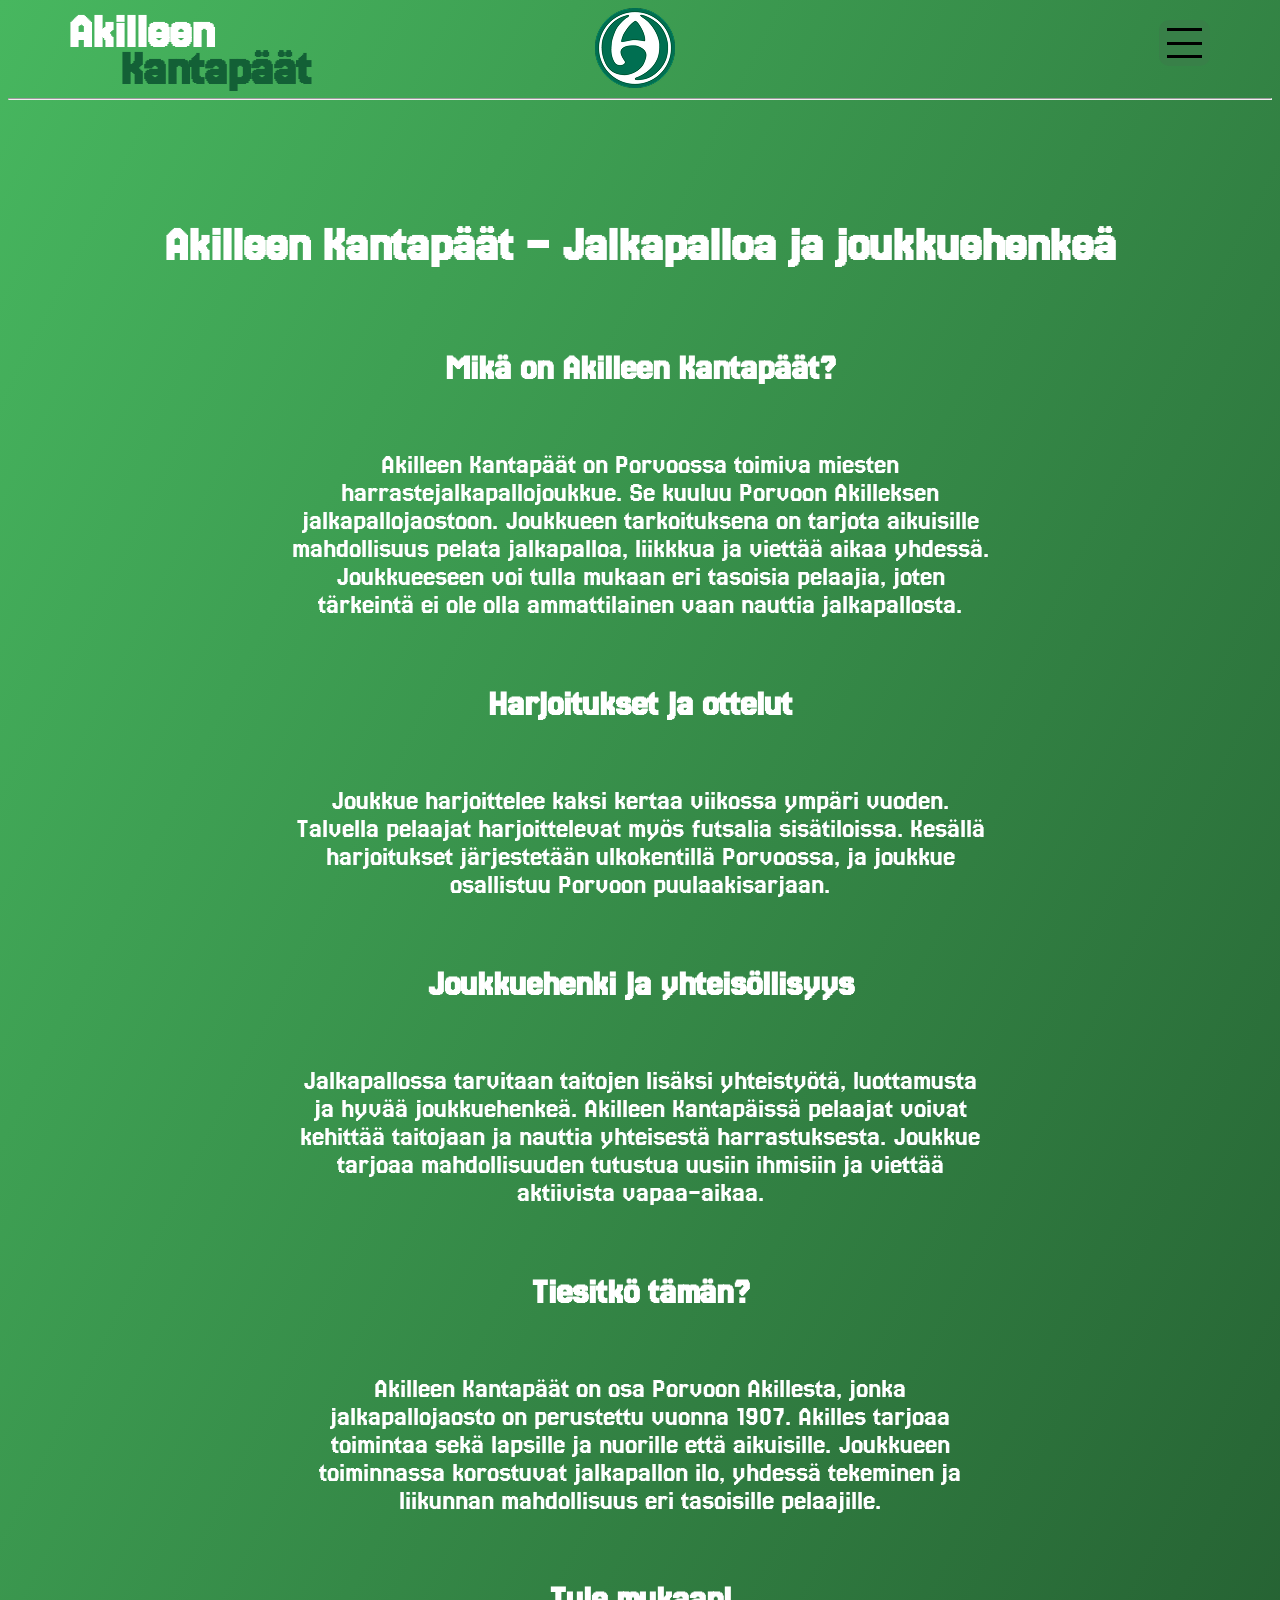
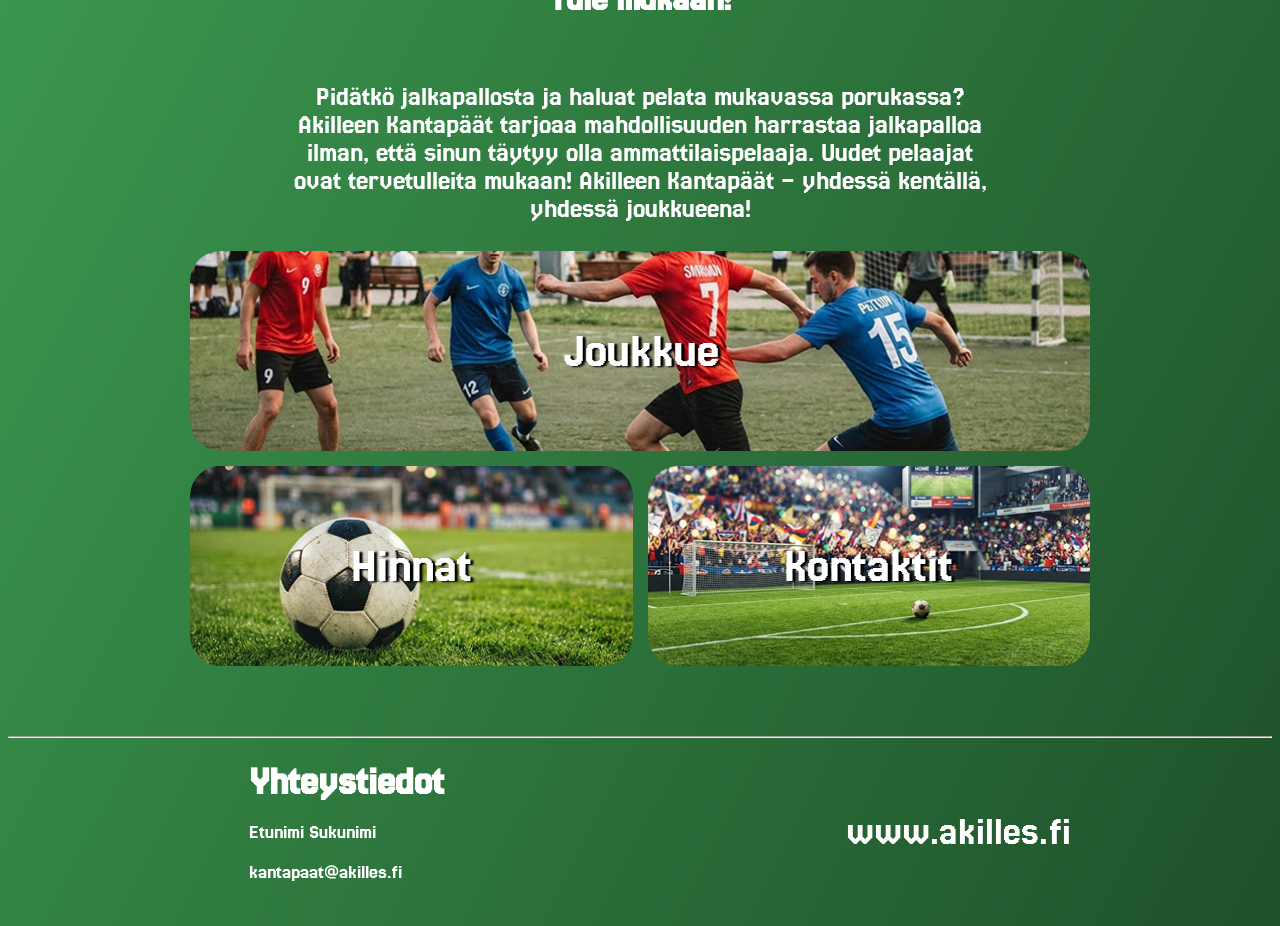
<file: index.html>
<!DOCTYPE html>
<html lang="fi">
<head>
    <meta charset="UTF-8">
    <meta name="viewport" content="width=device-width, initial-scale=1.0">
    <title>Akilleen Kantapäät</title>
    <link rel="stylesheet" href="css/style.css">
    <link rel="stylesheet" href="css/media.css">
    <link rel="preconnect" href="https://fonts.googleapis.com">
    <link rel="preconnect" href="https://fonts.gstatic.com" crossorigin>
    <link href="https://fonts.googleapis.com/css2?family=Fruktur:ital@0;1&family=Jersey+15&family=Jersey+25&display=swap" rel="stylesheet">
</head>
<body>
    <header>
        <div class="logo">
            <img src="images/image 1.png" alt="Akilles Logo" class="logo_img">
        </div>
        <div class="text">
            <h1 class="header__text1">Akilleen</h1>
            <h1 class="header__text2">Kantapäät</h1>
        </div>
        <div class="burger">
            <span></span>
            <span></span>
            <span></span>
        </div>
        
    </header>
    <hr class="hr hr_header">
    <main>
        <h2>Akilleen Kantapäät – Jalkapalloa ja joukkuehenkeä</h2>
        <section class="info">
            <h3>Mikä on Akilleen Kantapäät?</h3>
            <p>Akilleen Kantapäät on Porvoossa toimiva miesten harrastejalkapallojoukkue. Se kuuluu Porvoon Akilleksen jalkapallojaostoon. Joukkueen tarkoituksena on tarjota aikuisille mahdollisuus pelata jalkapalloa, liikkkua ja viettää aikaa yhdessä. Joukkueeseen voi tulla mukaan eri tasoisia pelaajia, joten tärkeintä ei ole olla ammattilainen vaan nauttia jalkapallosta.</p>

            <h3>Harjoitukset ja ottelut</h3>
            <p>Joukkue harjoittelee kaksi kertaa viikossa ympäri vuoden. Talvella pelaajat harjoittelevat myös futsalia sisätiloissa. Kesällä harjoitukset järjestetään ulkokentillä Porvoossa, ja joukkue osallistuu Porvoon puulaakisarjaan.</p>

            <h3>Joukkuehenki ja yhteisöllisyys</h3>
            <p>Jalkapallossa tarvitaan taitojen lisäksi yhteistyötä, luottamusta ja hyvää joukkuehenkeä. Akilleen Kantapäissä pelaajat voivat kehittää taitojaan ja nauttia yhteisestä harrastuksesta. Joukkue tarjoaa mahdollisuuden tutustua uusiin ihmisiin ja viettää aktiivista vapaa-aikaa.</p>

            <h3>Tiesitkö tämän?</h3>
            <p>Akilleen Kantapäät on osa Porvoon Akillesta, jonka jalkapallojaosto on perustettu vuonna 1907. Akilles tarjoaa toimintaa sekä lapsille ja nuorille että aikuisille. Joukkueen toiminnassa korostuvat jalkapallon ilo, yhdessä tekeminen ja liikunnan mahdollisuus eri tasoisille pelaajille.</p>
            
            <h3>Tule mukaan!</h3>
            <p>Pidätkö jalkapallosta ja haluat pelata mukavassa porukassa? Akilleen Kantapäät tarjoaa mahdollisuuden harrastaa jalkapalloa ilman, että sinun täytyy olla ammattilaispelaaja. Uudet pelaajat ovat tervetulleita mukaan!
            Akilleen Kantapäät – yhdessä kentällä, yhdessä joukkueena!</p>
        </section>
        <section class="grid">
            <div class="card card-1">
                <a href="joukkue.html">Joukkue</a>
            </div>
            <div class="card card-2">
                <a href="hinnasto.html">Hinnat</a>
            </div>
            <div class="card card-3">
                <a href="kontakti.html">Kontaktit</a>
            </div>
        </section>
    </main>
    <hr class="hr hr_footer">
    <footer>
        <ul>
            <h4>Yhteystiedot</h4>
            <li>
                Etunimi Sukunimi
            </li>
            <li>
                kantapaat@akilles.fi
            </li>
        </ul>
        <a href="#">www.akilles.fi</a>
    </footer>

    <script>
        var burger = document.querySelector('.burger');

        burger.addEventListener('click', () => {
            burger.classList.toggle('active');
        })
    </script>
</body>
</html>
</file>
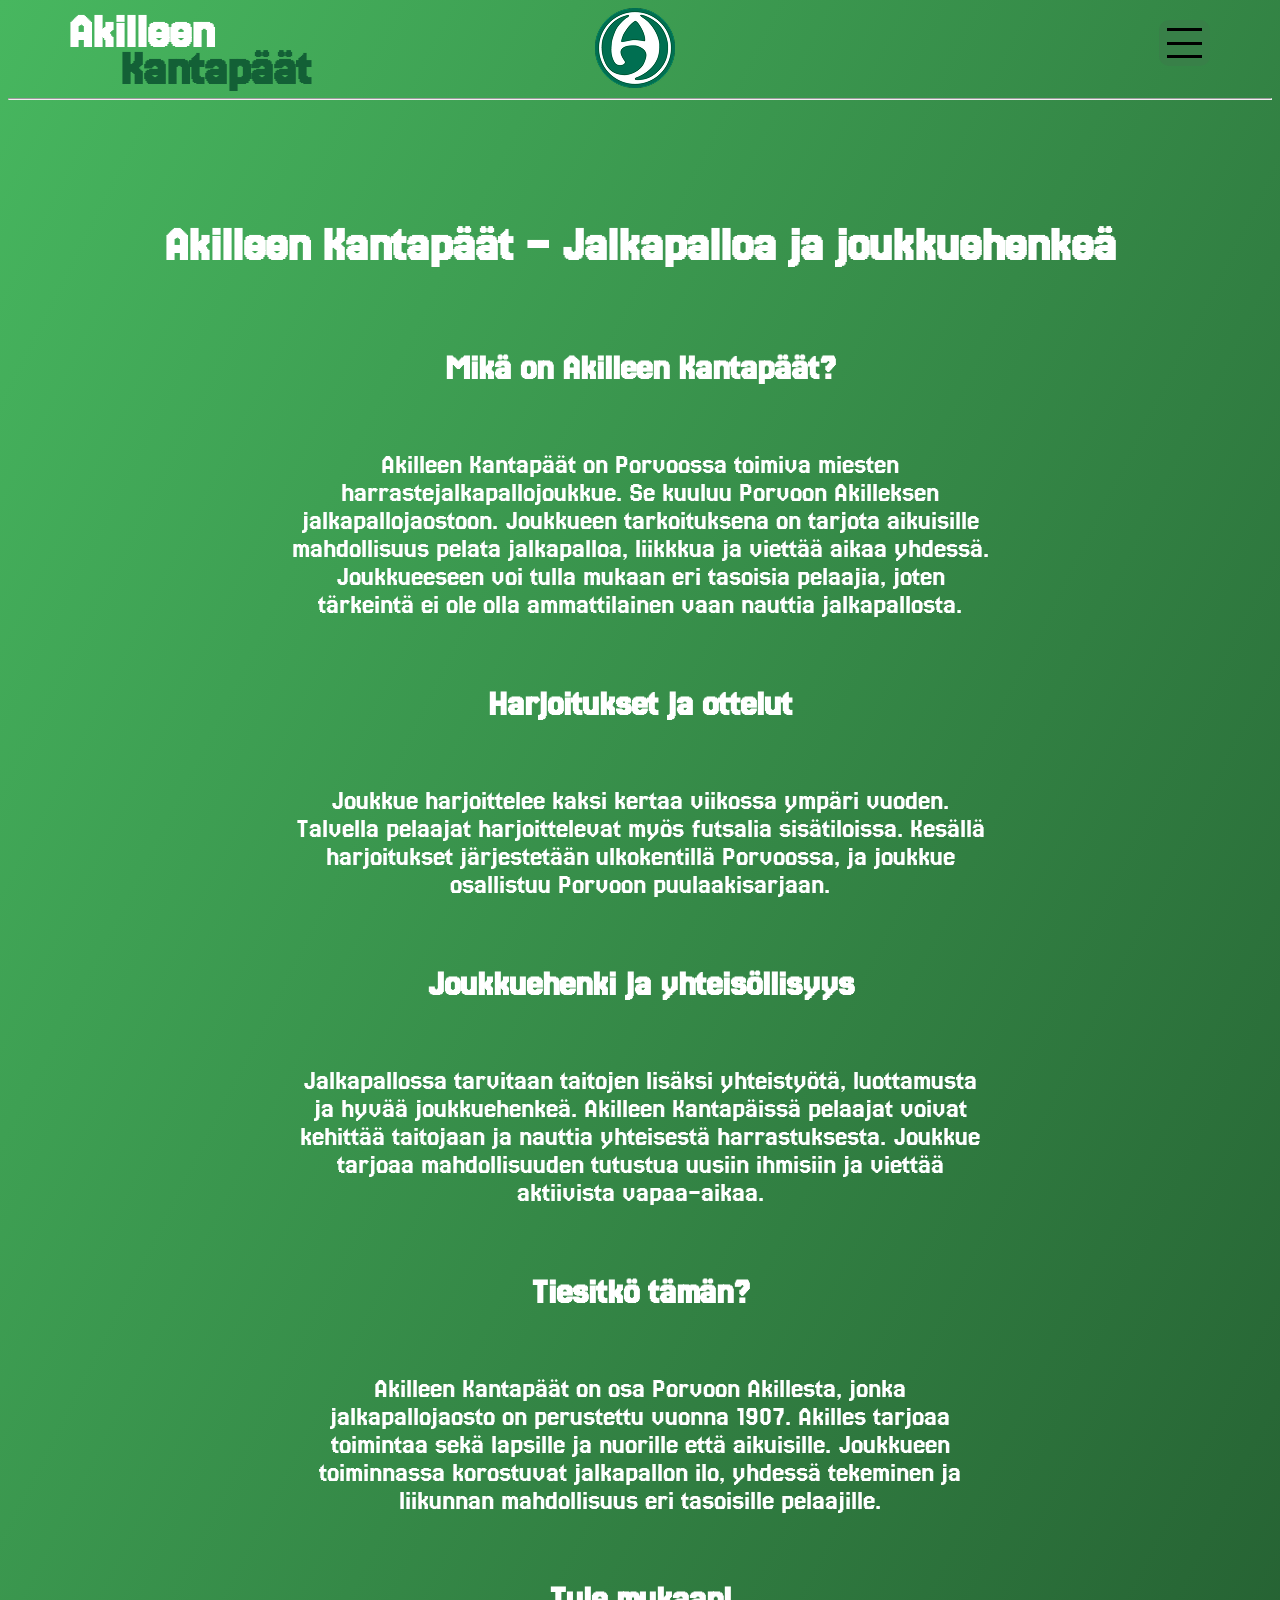
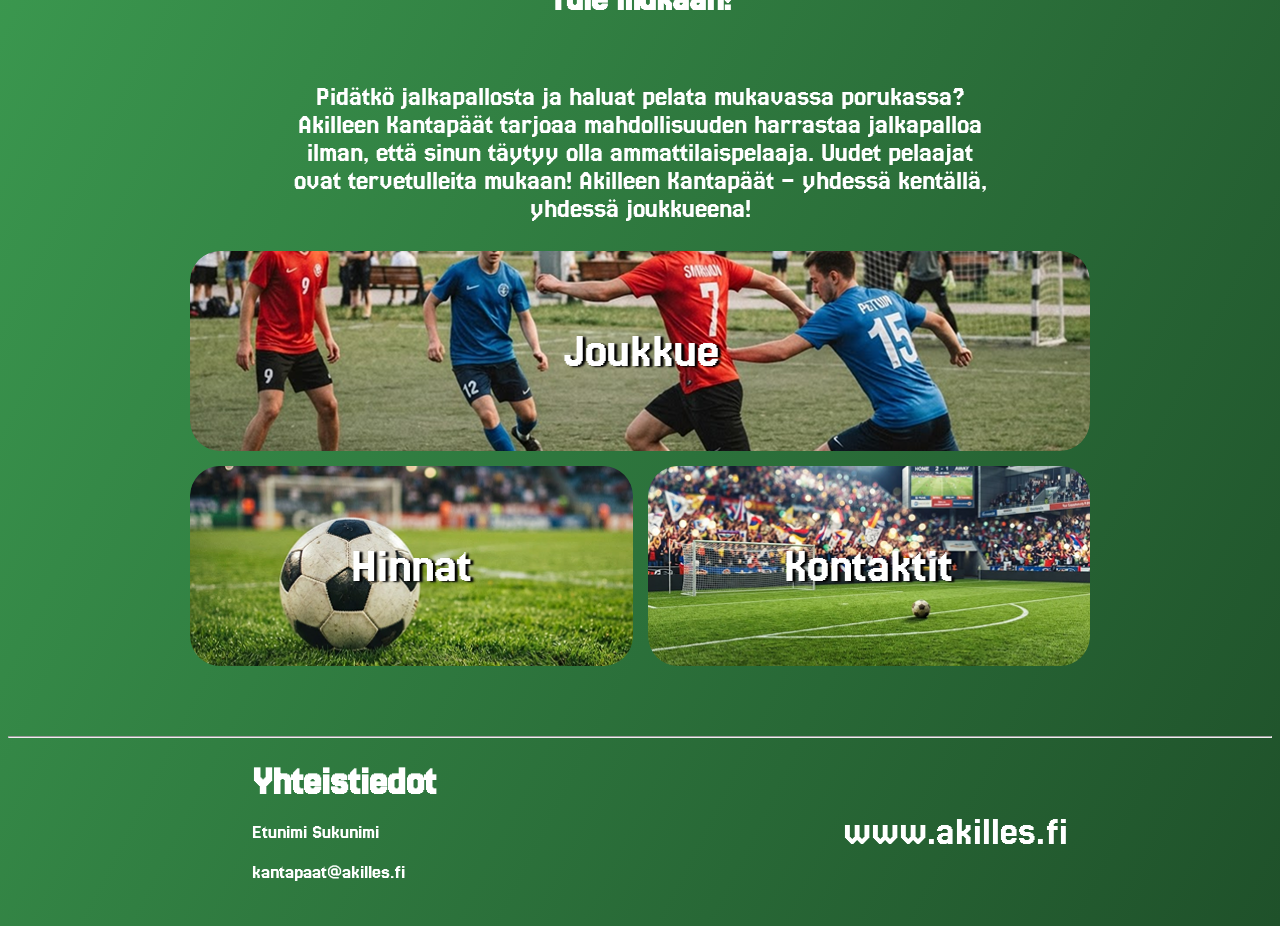
<file: html/index.html>
<!DOCTYPE html>
<html lang="en">
<head>
    <meta charset="UTF-8">
    <meta name="viewport" content="width=device-width, initial-scale=1.0">
    <title>Document</title>
    <link rel="stylesheet" href="/css/style.css">
    <link rel="stylesheet" href="/css/media.css">
    <link rel="preconnect" href="https://fonts.googleapis.com">
    <link rel="preconnect" href="https://fonts.gstatic.com" crossorigin>
    <link href="https://fonts.googleapis.com/css2?family=Fruktur:ital@0;1&family=Jersey+15&family=Jersey+25&display=swap" rel="stylesheet">
</head>
<body>
    <header>
        <div class="logo">
            <img src="/images/image 1.png" alt="Akilles Logo" class="logo_img">
        </div>
        <div class="text">
            <h1 class="header__text1">Akilleen</h1>
            <h1 class="header__text2">Kantapäät</h1>
        </div>
        <div class="burger">
            <span></span>
            <span></span>
            <span></span>
        </div>
        
    </header>
    <hr class="hr hr_header">
    <main>
        <h2>Akilleen Kantapäät – Jalkapalloa ja joukkuehenkeä</h1>
        <section class="info">
            <h3>Mikä on Akilleen Kantapäät?</h3>
            <p>Akilleen Kantapäät on Porvoossa toimiva miesten harrastejalkapallojoukkue. Se kuuluu Porvoon Akilleksen jalkapallojaostoon. Joukkueen tarkoituksena on tarjota aikuisille mahdollisuus pelata jalkapalloa, liikkkua ja viettää aikaa yhdessä. Joukkueeseen voi tulla mukaan eri tasoisia pelaajia, joten tärkeintä ei ole olla ammattilainen vaan nauttia jalkapallosta.</p>

            <h3>Harjoitukset ja ottelut</h3>
            <p>Joukkue harjoittelee kaksi kertaa viikossa ympäri vuoden. Talvella pelaajat harjoittelevat myös futsalia sisätiloissa. Kesällä harjoitukset järjestetään ulkokentillä Porvoossa, ja joukkue osallistuu Porvoon puulaakisarjaan.</p>

            <h3>Joukkuehenki ja yhteisöllisyys</h3>
            <p>Jalkapallossa tarvitaan taitojen lisäksi yhteistyötä, luottamusta ja hyvää joukkuehenkeä. Akilleen Kantapäissä pelaajat voivat kehittää taitojaan ja nauttia yhteisestä harrastuksesta. Joukkue tarjoaa mahdollisuuden tutustua uusiin ihmisiin ja viettää aktiivista vapaa-aikaa.</p>

            <h3>Tiesitkö tämän?</h3>
            <p>Akilleen Kantapäät on osa Porvoon Akillesta, jonka jalkapallojaosto on perustettu vuonna 1907. Akilles tarjoaa toimintaa sekä lapsille ja nuorille että aikuisille. Joukkueen toiminnassa korostuvat jalkapallon ilo, yhdessä tekeminen ja liikunnan mahdollisuus eri tasoisille pelaajille.</p>
            
            <h3>Tule mukaan!</h3>
            <p>Pidätkö jalkapallosta ja haluat pelata mukavassa porukassa? Akilleen Kantapäät tarjoaa mahdollisuuden harrastaa jalkapalloa ilman, että sinun täytyy olla ammattilaispelaaja. Uudet pelaajat ovat tervetulleita mukaan!
            Akilleen Kantapäät – yhdessä kentällä, yhdessä joukkueena!</p>
        </section>
        <section class="grid">
            <div class="card card-1">
                <a href="joukkue.html">Joukkue</a>
            </div>
            <div class="card card-2">
                <a href="hinnasto.html">Hinnat</a>
            </div>
            <div class="card card-3">
                <a href="kontakti.html">Kontaktit</a>
            </div>
        </section>
    </main>
    <hr class="hr hr_footer">
    <footer>
        <ul>
            <h4>Yhteistiedot</h2>
            <li>
                Etunimi Sukunimi
            </li>
            <li>
                kantapaat@akilles.fi
            </li>
        </ul>
        <a href="#">www.akilles.fi</a>
    </footer>

    <script>
        var burger = document.querySelector('.burger');

        burger.addEventListener('click', () => {
            burger.classList.toggle('active');
        })
    </script>
</body>
</html>
</file>
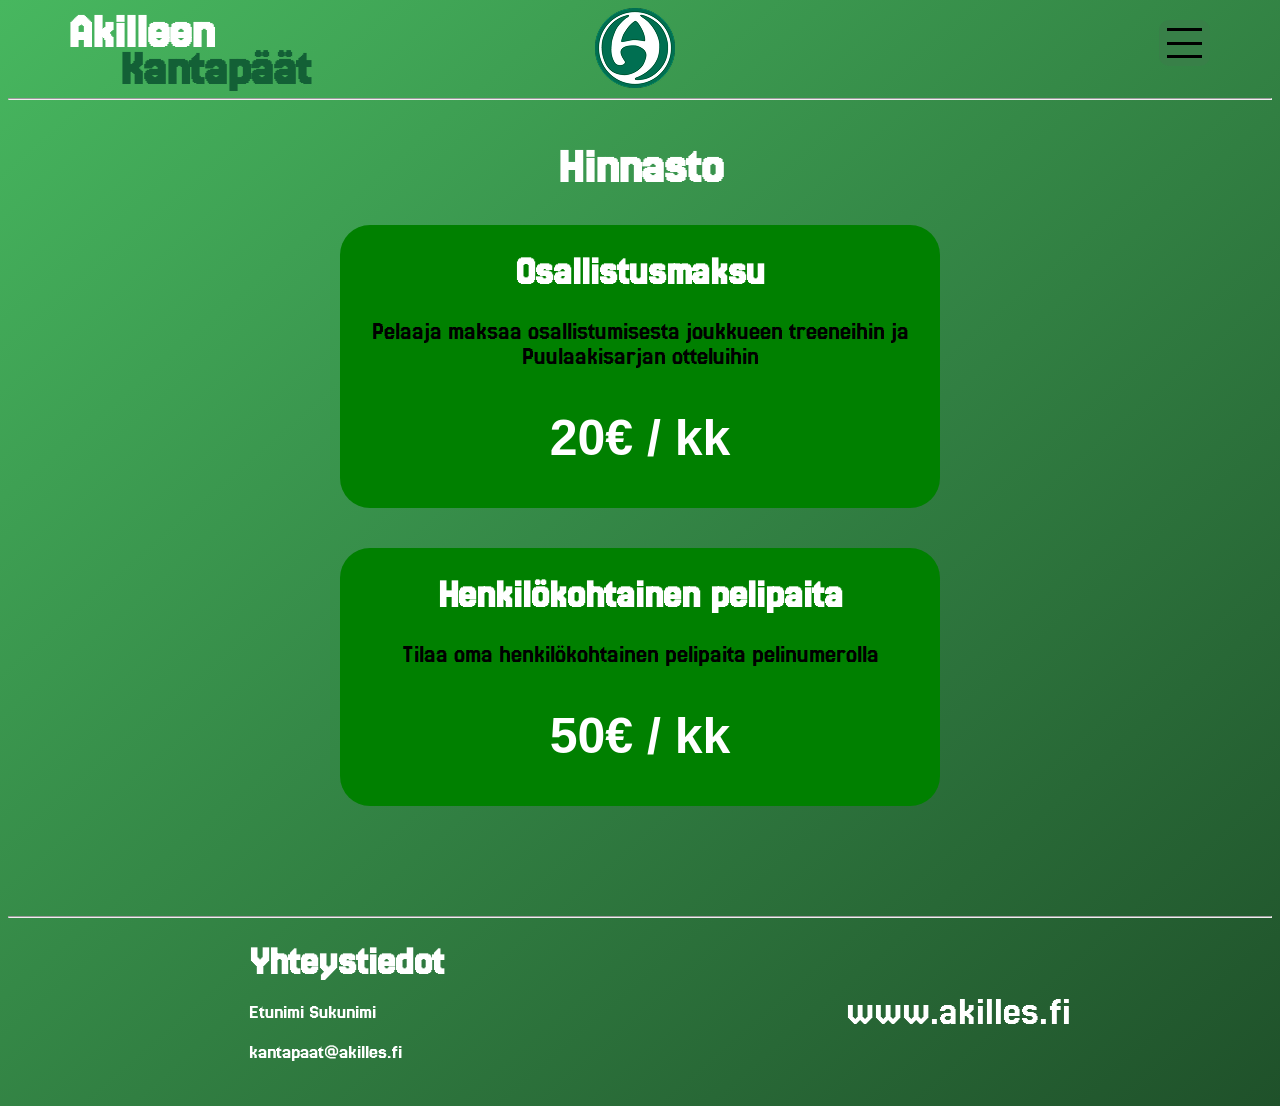
<file: hinnasto.html>
<!DOCTYPE html>
<html lang="fi">
<head>
    <meta charset="UTF-8">
    <meta name="viewport" content="width=device-width, initial-scale=1.0">
    <title>Hinnasto – Akilleen Kantapäät</title>
    <link rel="stylesheet" href="css/hinnasto.css">
    <link rel="stylesheet" href="css/media.css">
    <link rel="preconnect" href="https://fonts.googleapis.com">
    <link rel="preconnect" href="https://fonts.gstatic.com" crossorigin>
    <link href="https://fonts.googleapis.com/css2?family=Fruktur:ital@0;1&family=Jersey+15&family=Jersey+25&display=swap" rel="stylesheet">
</head>
<body>
    <header>
        <div class="logo">
            <a href="index.html">
            <img src="images/image 1.png" alt="Akilles Logo" class="logo_img">
            </a>
        </div>
        <div class="text">
            <h1 class="header__text1">Akilleen</h1>
            <h1 class="header__text2">Kantapäät</h1>
        </div>
        <div class="burger">
            <span></span>
            <span></span>
            <span></span>
        </div>
        
    </header>
    <hr class="hr hr_header">

    <main class="main">
        <div class="container">
            <h1 class="main__h1">Hinnasto</h1>
        </div>
        <div class="card">
            <div class="card__title">
                <h1>Osallistusmaksu</h1>
            </div>
            <div class="card_desctiption">
                <p>Pelaaja maksaa osallistumisesta joukkueen treeneihin ja Puulaakisarjan otteluihin</p>
            </div>
            <div class="card__price">
                <h2>20€ / kk</h2>
            </div>
        </div>
        <div class="card">
            <div class="card__title">
                <h1>Henkilökohtainen pelipaita</h1>
            </div>
            <div class="card_desctiption">
                <p>Tilaa oma henkilökohtainen pelipaita pelinumerolla</p>
        </div>
            <div class="card__price">
                <h2>50€ / kk</h2>
            </div>
        </div>
    </main>

    <hr class="hr hr_footer">
    <footer>
        <ul>
            <h4>Yhteystiedot</h4>
            <li>
                Etunimi Sukunimi
            </li>
            <li>
                kantapaat@akilles.fi
            </li>
        </ul>
        <a href="#">www.akilles.fi</a>
    </footer>

    <script>
        var burger = document.querySelector('.burger');

        burger.addEventListener('click', () => {
            burger.classList.toggle('active');
        })
    </script>
</body>
</html>
</file>
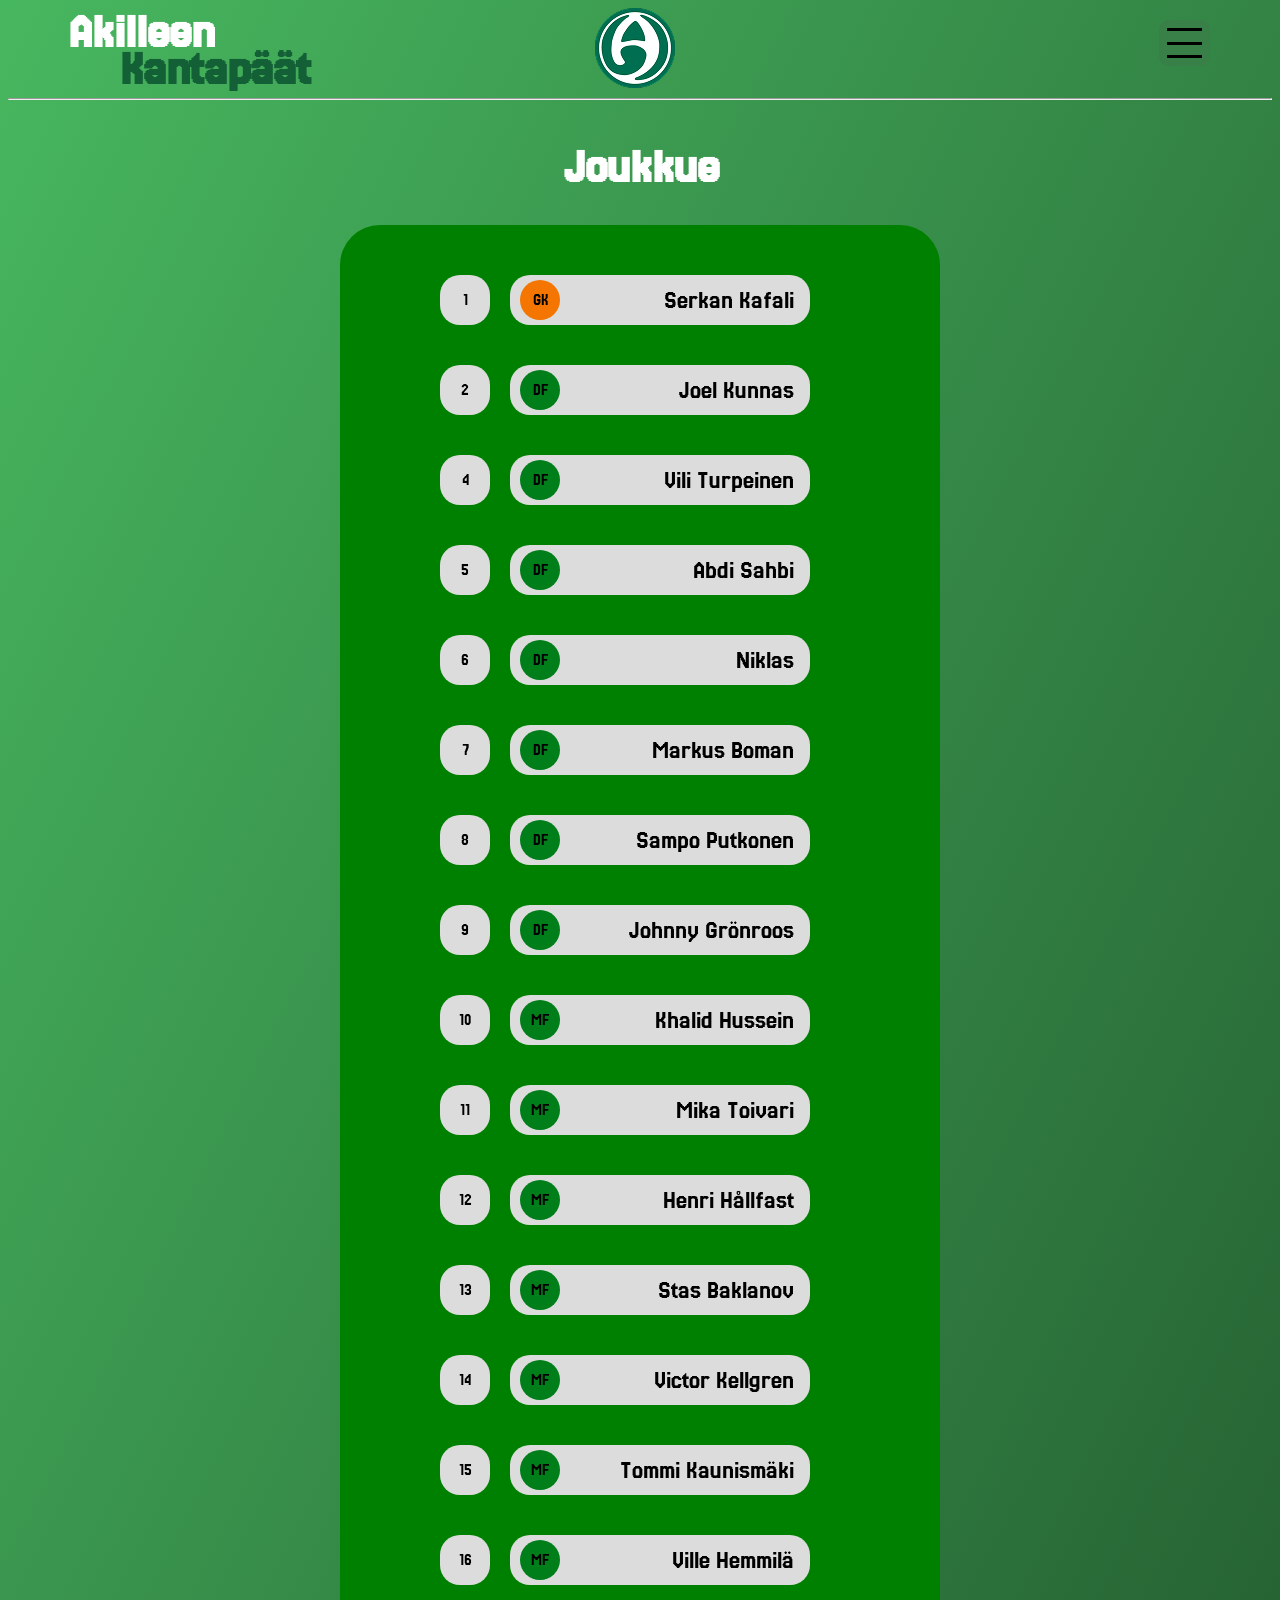
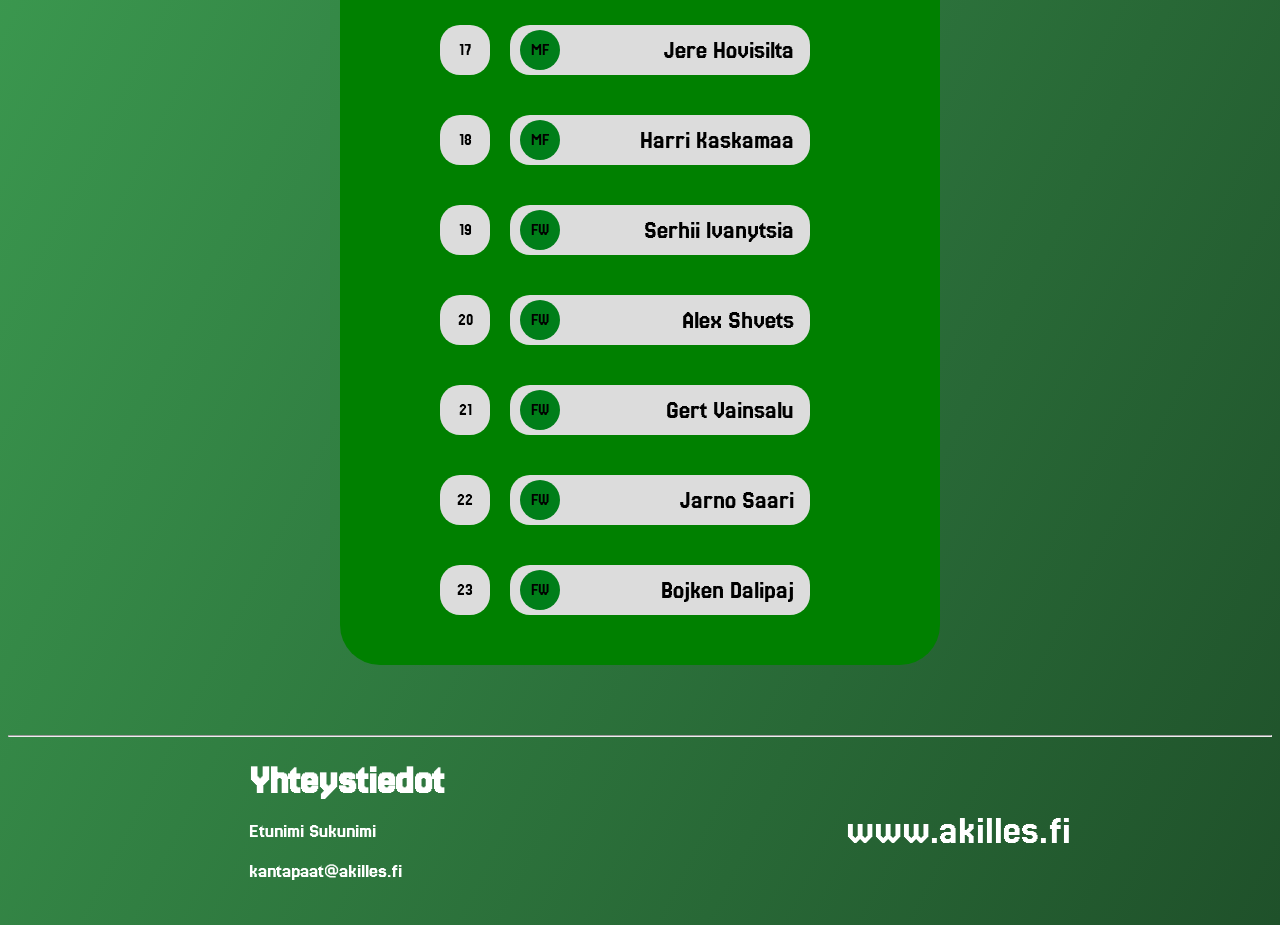
<file: joukkue.html>
<!DOCTYPE html>
    <html lang="fi">
  <head>
    <meta charset="UTF-8" />
    <meta name="viewport" content="width=device-width, initial-scale=1.0" />
    <title>Joukkue</title>
    
    <link rel="stylesheet" href="css/joukkue.css">
    <link rel="stylesheet" href="css/media.css">
    <link rel="preconnect" href="https://fonts.googleapis.com">
    <link rel="preconnect" href="https://fonts.gstatic.com" crossorigin>
    <link href="https://fonts.googleapis.com/css2?family=Fruktur:ital@0;1&family=Jersey+15&family=Jersey+25&display=swap" rel="stylesheet">
  </head>
  <body>
    <header>
        <div class="logo">
            <a href="index.html">
            <img src="images/image 1.png" alt="Akilles Logo" class="logo_img">
            </a>
        </div>
        <div class="text">
            <h1 class="header__text1">Akilleen</h1>
            <h1 class="header__text2">Kantapäät</h1>
        </div>
        <div class="burger">
            <span></span>
            <span></span>
            <span></span>
        </div>
        
    </header>
    <hr class="hr hr_header">
        <main class="main">
            <h1>
                Joukkue
            </h1>

            <div class="squad">
                <div class="player">
                    <div class="number"><p>1</p></div>
                    <div class="Player-info">
                        <div class="position goalkeeper"><p>GK</p></div>
                        <span>Serkan Kafali</span>
                    </div>
                </div>

                <div class="player">
                    <div class="number"><p>2</p></div>
                    <div class="Player-info">
                        <div class="position"><p>DF</p></div>
                        <span>Joel Kunnas</span>
                    </div>
                </div>

                <div class="player">
                    <div class="number"><p>4</p></div>
                    <div class="Player-info">
                        <div class="position"><p>DF</p></div>
                        <span>Vili Turpeinen</span>
                    </div>
                </div>

                <div class="player">
                    <div class="number"><p>5</p></div>
                    <div class="Player-info">
                        <div class="position"><p>DF</p></div>
                        <span>Abdi Sahbi</span>
                    </div>
                </div>

                <div class="player">
                    <div class="number"><p>6</p></div>
                    <div class="Player-info">
                        <div class="position"><p>DF</p></div>
                        <span>Niklas</span>
                    </div>
                </div>

                <div class="player">
                    <div class="number"><p>7</p></div>
                    <div class="Player-info">
                        <div class="position"><p>DF</p></div>
                        <span>Markus Boman</span>
                    </div>
                </div>

                <div class="player">
                    <div class="number"><p>8</p></div>
                    <div class="Player-info">
                        <div class="position"><p>DF</p></div>
                        <span>Sampo Putkonen</span>
                    </div>
                </div>

                <div class="player">
                    <div class="number"><p>9</p></div>
                    <div class="Player-info">
                        <div class="position"><p>DF</p></div>
                        <span>Johnny Grönroos</span>
                    </div>
                </div>

                <div class="player">
                    <div class="number"><p>10</p></div>
                    <div class="Player-info">
                        <div class="position"><p>MF</p></div>
                        <span>Khalid Hussein</span>
                    </div>
                </div>

                <div class="player">
                    <div class="number"><p>11</p></div>
                    <div class="Player-info">
                        <div class="position"><p>MF</p></div>
                        <span>Mika Toivari</span>
                    </div>
                </div>

                <div class="player">
                    <div class="number"><p>12</p></div>
                    <div class="Player-info">
                        <div class="position"><p>MF</p></div>
                        <span>Henri Hållfast</span>
                    </div>
                </div>

                <div class="player">
                    <div class="number"><p>13</p></div>
                    <div class="Player-info">
                        <div class="position"><p>MF</p></div>
                        <span>Stas Baklanov</span>
                    </div>
                </div>

                <div class="player">
                    <div class="number"><p>14</p></div>
                    <div class="Player-info">
                        <div class="position"><p>MF</p></div>
                        <span>Victor Kellgren</span>
                    </div>
                </div>

                <div class="player">
                    <div class="number"><p>15</p></div>
                    <div class="Player-info">
                        <div class="position"><p>MF</p></div>
                        <span>Tommi Kaunismäki</span>
                    </div>
                </div>

                <div class="player">
                    <div class="number"><p>16</p></div>
                    <div class="Player-info">
                        <div class="position"><p>MF</p></div>
                        <span>Ville Hemmilä</span>
                    </div>
                </div>

                <div class="player">
                    <div class="number"><p>17</p></div>
                    <div class="Player-info">
                        <div class="position"><p>MF</p></div>
                        <span>Jere Hovisilta</span>
                    </div>
                </div>

                <div class="player">
                    <div class="number"><p>18</p></div>
                    <div class="Player-info">
                        <div class="position"><p>MF</p></div>
                        <span>Harri Kaskamaa</span>
                    </div>
                </div>

                <div class="player">
                    <div class="number"><p>19</p></div>
                    <div class="Player-info">
                        <div class="position"><p>FW</p></div>
                        <span>Serhii Ivanytsia</span>
                    </div>
                </div>

                <div class="player">
                    <div class="number"><p>20</p></div>
                    <div class="Player-info">
                        <div class="position"><p>FW</p></div>
                        <span>Alex Shvets</span>
                    </div>
                </div>

                <div class="player">
                    <div class="number"><p>21</p></div>
                    <div class="Player-info">
                        <div class="position"><p>FW</p></div>
                        <span>Gert Vainsalu</span>
                    </div>
                </div>

                <div class="player">
                    <div class="number"><p>22</p></div>
                    <div class="Player-info">
                        <div class="position"><p>FW</p></div>
                        <span>Jarno Saari</span>
                    </div>
                </div>

                <div class="player">
                    <div class="number"><p>23</p></div>
                    <div class="Player-info">
                        <div class="position"><p>FW</p></div>
                        <span>Bojken Dalipaj</span>
                    </div>
                </div>
            </div>
        </main>
        


    <hr class="hr hr_footer">
    <footer>
        <ul>
            <h4>Yhteystiedot</h4>
            <li>
                Etunimi Sukunimi
            </li>
            <li>
                kantapaat@akilles.fi
            </li>
        </ul>
        <a href="#">www.akilles.fi</a>
    </footer>

    <script>
        var burger = document.querySelector('.burger');

        burger.addEventListener('click', () => {
            burger.classList.toggle('active');
        })
    </script>
  </body>
</html>
</file>
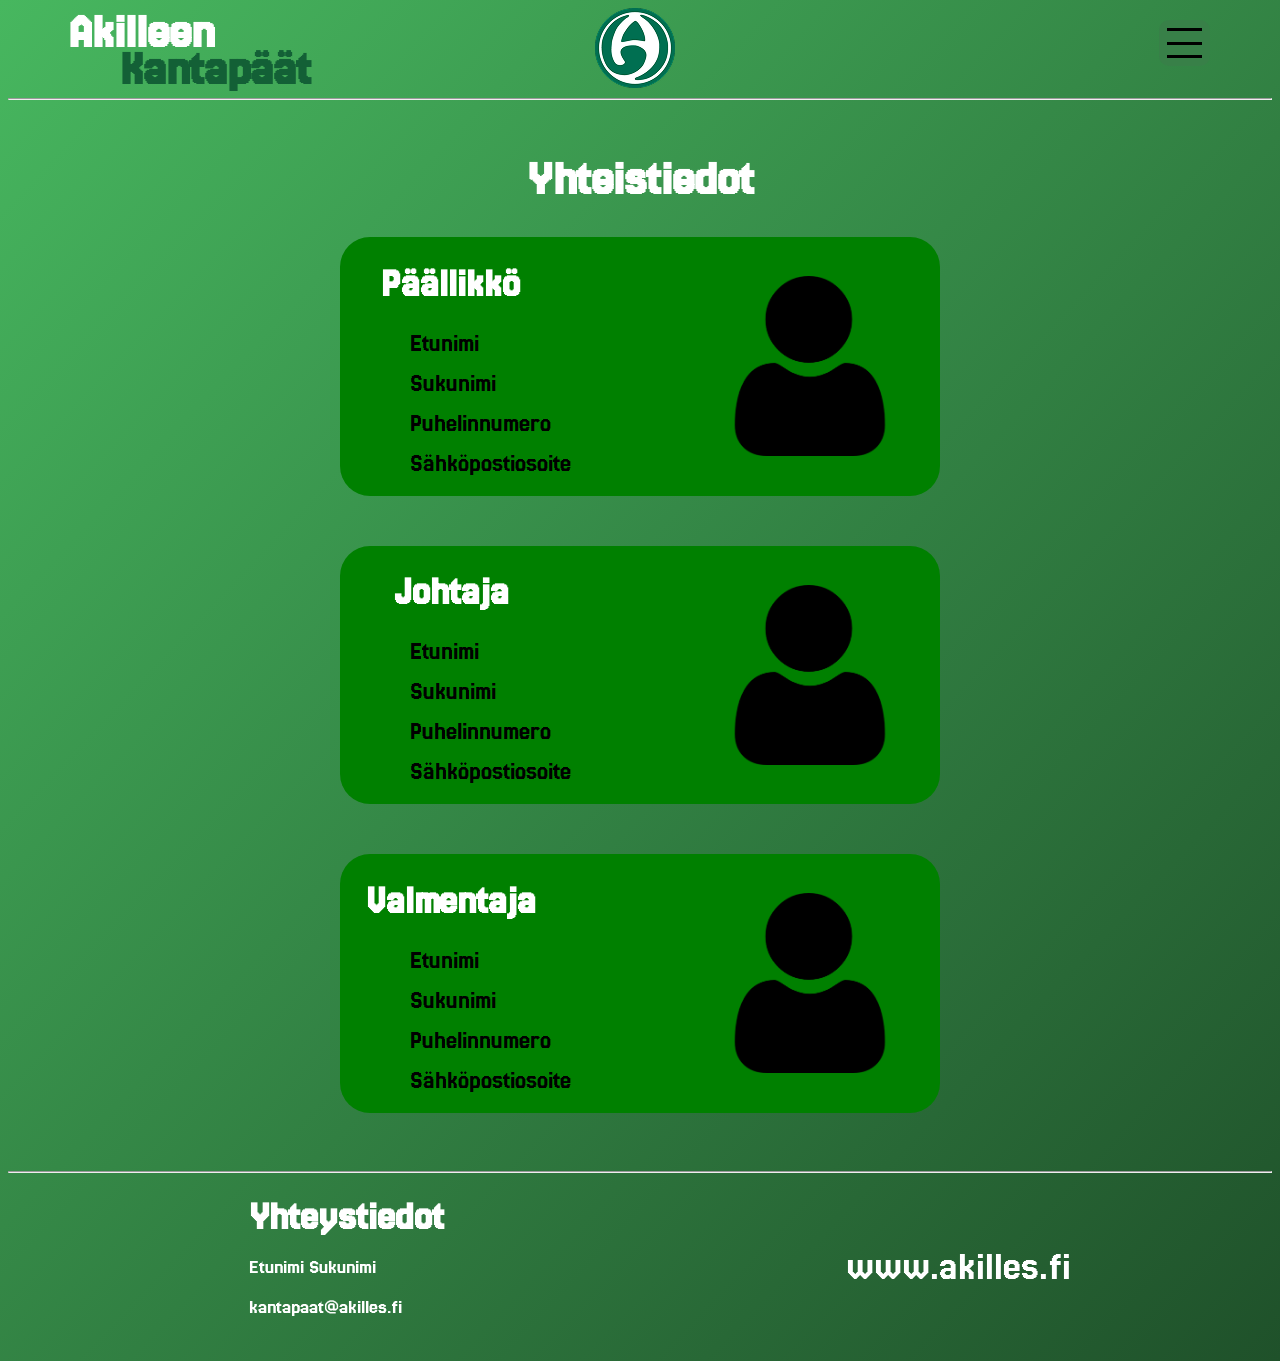
<file: kontakti.html>
<!DOCTYPE html>
<html lang="fi">
<head>
    <meta charset="UTF-8">
    <meta name="viewport" content="width=device-width, initial-scale=1.0">
    <title>Yhteystiedot – Akilleen Kantapäät</title>
    <link rel="stylesheet" href="css/kontakti.css">
    <link rel="stylesheet" href="css/media.css">
    <link rel="preconnect" href="https://fonts.googleapis.com">
    <link rel="preconnect" href="https://fonts.gstatic.com" crossorigin>
    <link href="https://fonts.googleapis.com/css2?family=Fruktur:ital@0;1&family=Jersey+15&family=Jersey+25&display=swap" rel="stylesheet">
</head>
<body>
    <header>
        <div class="logo">
            <a href="index.html">
            <img src="images/image 1.png" alt="Akilles Logo" class="logo_img">
            </a>
        </div>
        <div class="text">
            <h1 class="header__text1">Akilleen</h1>
            <h1 class="header__text2">Kantapäät</h1>
        </div>
        <div class="burger">
            <span></span>
            <span></span>
            <span></span>
        </div>
        
    </header>
    <hr class="hr hr_header">

    <main class="main">

        <div class="container">

            <h1 class="main_text">Yhteistiedot</h1>

            <div class="cards">
                <div class="card">
                    <div class="card__info">
                        <div class="card__h1">
                            <h1>Päällikkö</h1>
                        </div>
                        <div class="card__p">
                            <p>Etunimi</p>
                            <p>Sukunimi</p>
                            <p>Puhelinnumero</p>
                            <p>Sähköpostiosoite</p>
                        </div>
                    </div>
                    <div class="card__foto">
                        <img src="images/image 2.png" alt="Foto" class="card_img">
                    </div>
                </div>
                <div class="card">
                    <div class="card__info">
                        <div class="card__h1">
                            <h1>Johtaja</h1>
                        </div>
                        <div class="card__p">
                            <p>Etunimi</p>
                            <p>Sukunimi</p>
                            <p>Puhelinnumero</p>
                            <p>Sähköpostiosoite</p>
                        </div>
                    </div>
                    <div class="card__foto">
                        <img src="images/image 2.png" alt="Foto" class="card_img">
                    </div>
                </div>
                <div class="card">
                    <div class="card__info">
                        <div class="card__h1">
                            <h1>Valmentaja</h1>
                        </div>
                        <div class="card__p">
                            <p>Etunimi</p>
                            <p>Sukunimi</p>
                            <p>Puhelinnumero</p>
                            <p>Sähköpostiosoite</p>
                        </div>
                    </div>
                    <div class="card__foto">
                        <img src="images/image 2.png" alt="Foto" class="card_img">
                    </div>
                </div>
            </div>

        </div>

        


    </main>


    <hr>
    <footer>
        <ul>
            <h4>Yhteystiedot</h4>
            <li>
                Etunimi Sukunimi
            </li>
            <li>
                kantapaat@akilles.fi
            </li>
        </ul>
        <a href="#">www.akilles.fi</a>
    </footer>

    <script>
        var burger = document.querySelector('.burger');

        burger.addEventListener('click', () => {
            burger.classList.toggle('active');
        })
    </script>
</body>
</html>
</file>
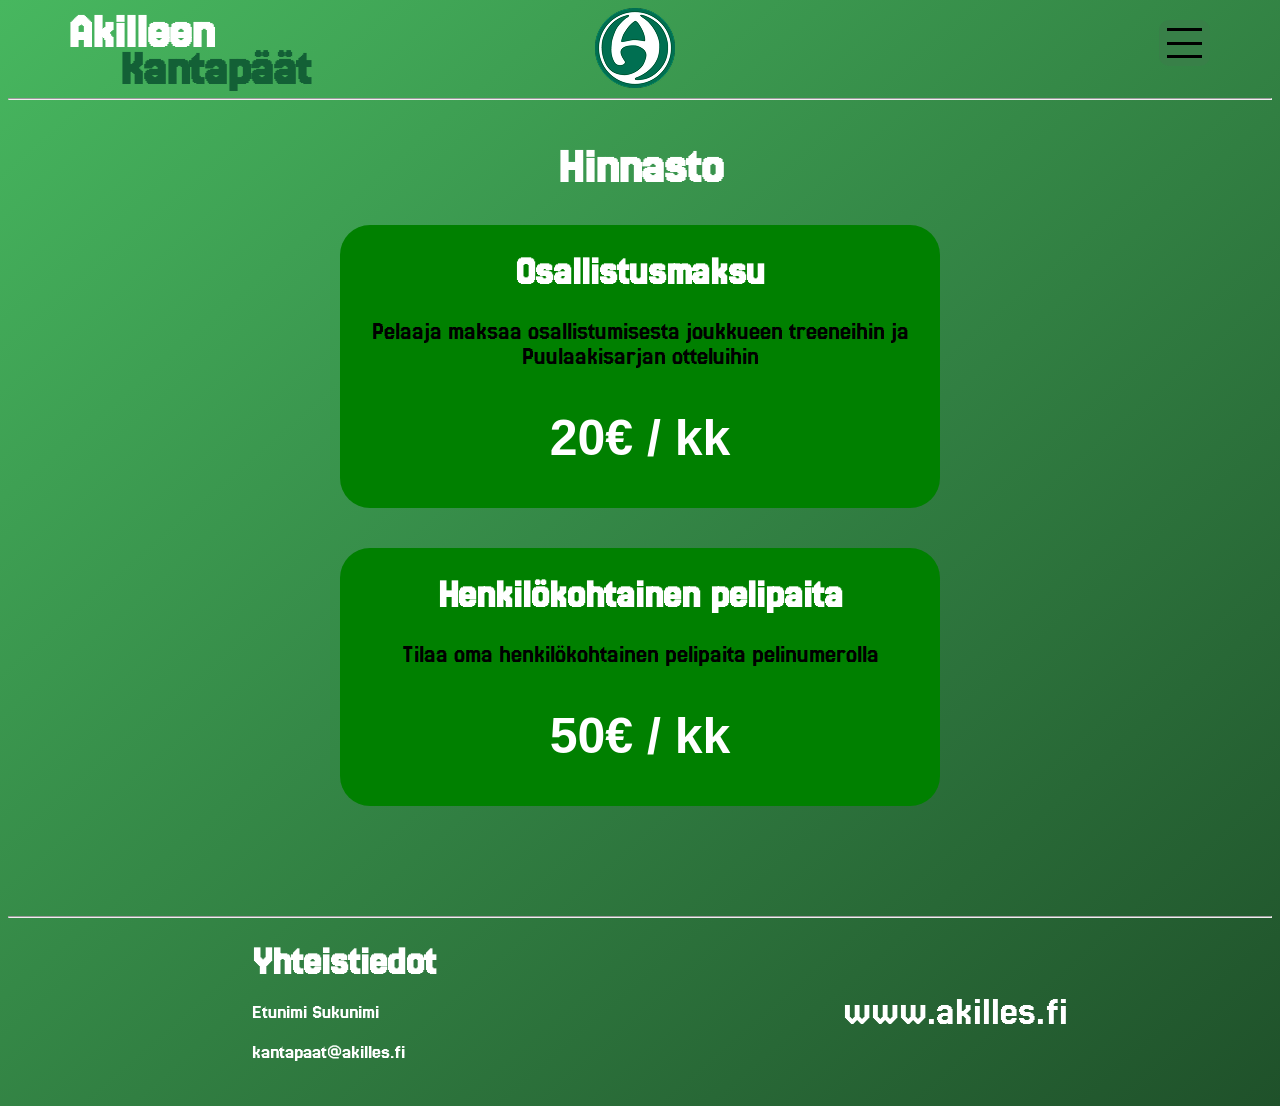
<file: html/hinnasto.html>
<!DOCTYPE html>
<html lang="en">
<head>
    <meta charset="UTF-8">
    <meta name="viewport" content="width=device-width, initial-scale=1.0">
    <title>Document</title>
    <link rel="stylesheet" href="/css/hinnasto.css">
    <link rel="stylesheet" href="/css/media.css">
    <link rel="preconnect" href="https://fonts.googleapis.com">
    <link rel="preconnect" href="https://fonts.gstatic.com" crossorigin>
    <link href="https://fonts.googleapis.com/css2?family=Fruktur:ital@0;1&family=Jersey+15&family=Jersey+25&display=swap" rel="stylesheet">
</head>
<body>
    <header>
        <div class="logo">
            <a href="index.html">
            <img src="/images/image 1.png" alt="Akilles Logo" class="logo_img">
            </a>
        </div>
        <div class="text">
            <h1 class="header__text1">Akilleen</h1>
            <h1 class="header__text2">Kantapäät</h1>
        </div>
        <div class="burger">
            <span></span>
            <span></span>
            <span></span>
        </div>
        
    </header>
    <hr class="hr hr_header">

    <main class="main">
        <div class="container">
            <h1 class="main__h1">Hinnasto</h1>
        </div>
        <div class="card">
            <div class="card__title">
                <h1>Osallistusmaksu</h1>
            </div>
            <div class="card_desctiption">
                <p>Pelaaja maksaa osallistumisesta joukkueen treeneihin ja Puulaakisarjan otteluihin</p>
            </div>
            <div class="card__price">
                <h2>20€ / kk</h2>
            </div>
        </div>
        <div class="card">
            <div class="card__title">
                <h1>Henkilökohtainen pelipaita</h1>
            </div>
            <div class="card_desctiption">
                <p>Tilaa oma henkilökohtainen pelipaita pelinumerolla</p>
        </div>
            <div class="card__price">
                <h2>50€ / kk</h2>
            </div>
        </div>
    </main>

    <hr class="hr hr_footer">
    <footer>
        <ul>
            <h4>Yhteistiedot</h2>
            <li>
                Etunimi Sukunimi
            </li>
            <li>
                kantapaat@akilles.fi
            </li>
        </ul>
        <a href="#">www.akilles.fi</a>
    </footer>

    <script>
        var burger = document.querySelector('.burger');

        burger.addEventListener('click', () => {
            burger.classList.toggle('active');
        })
    </script>
</body>
</html>
</file>
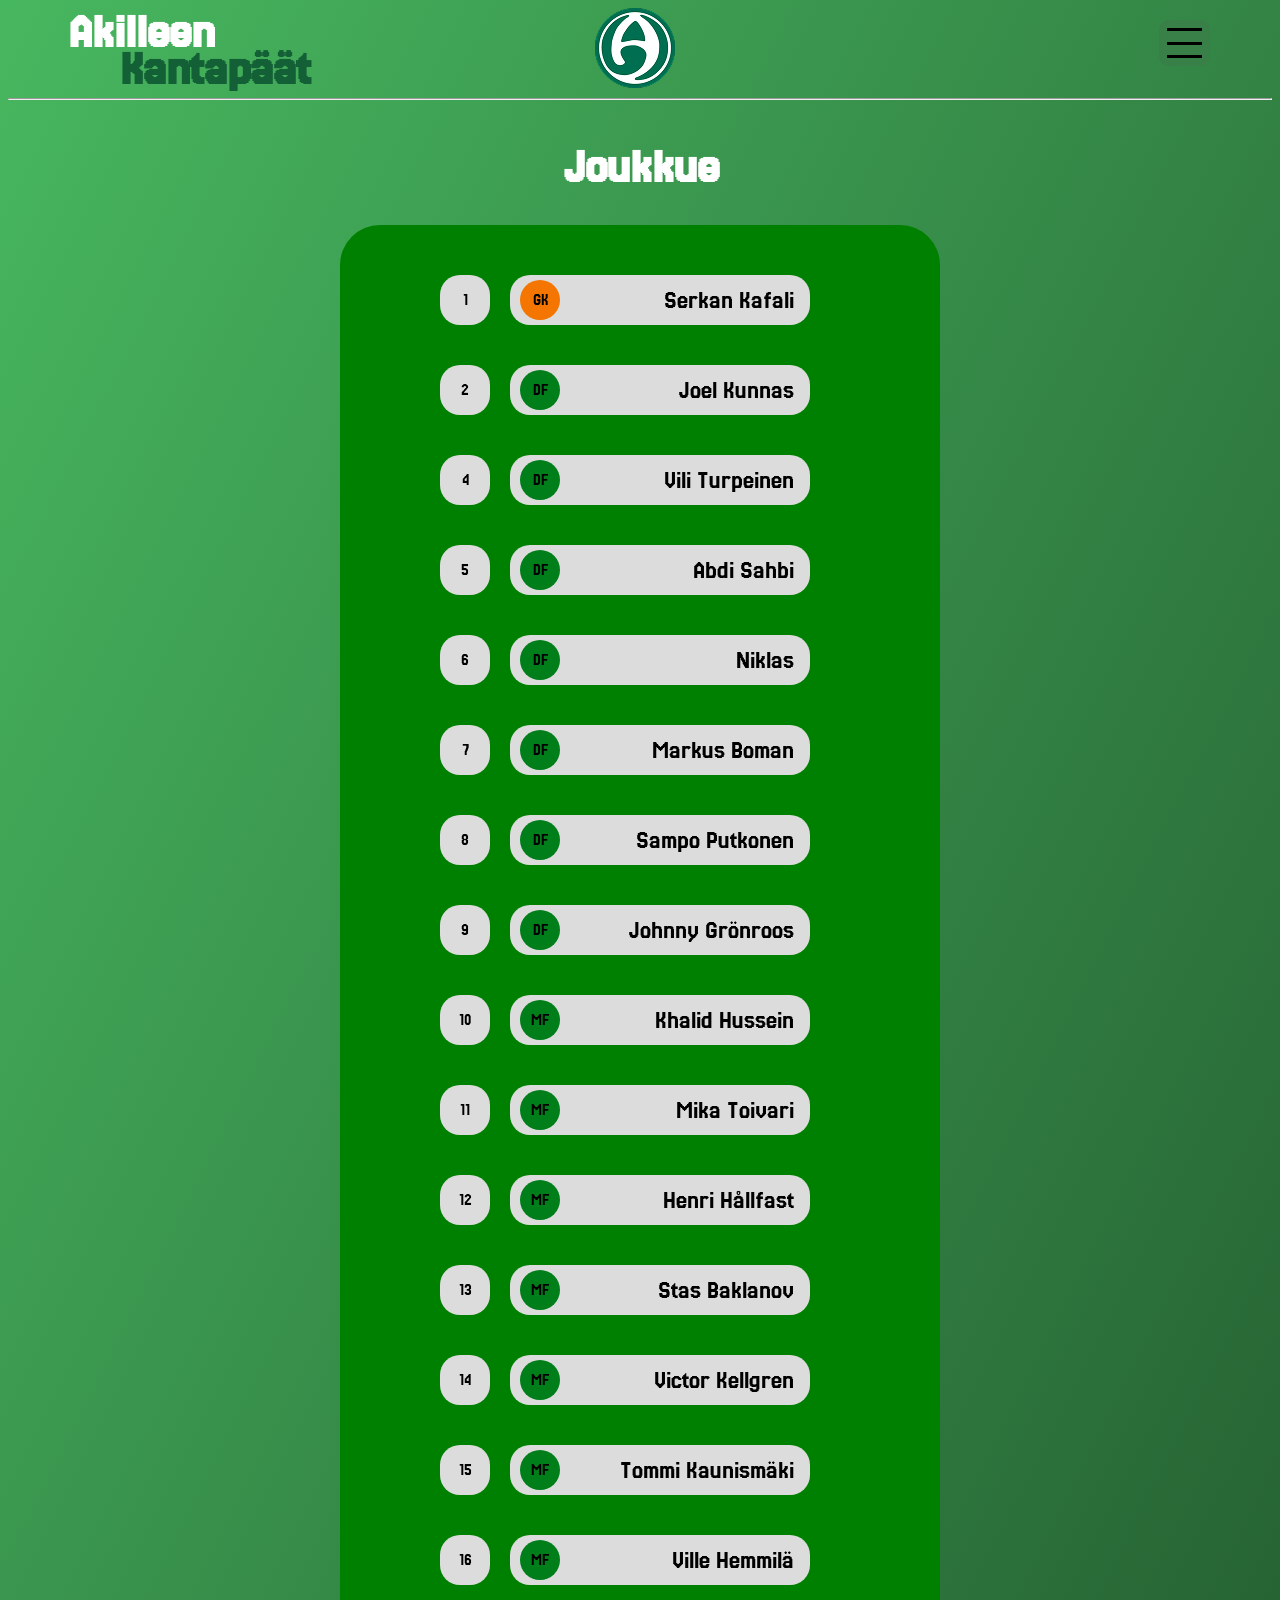
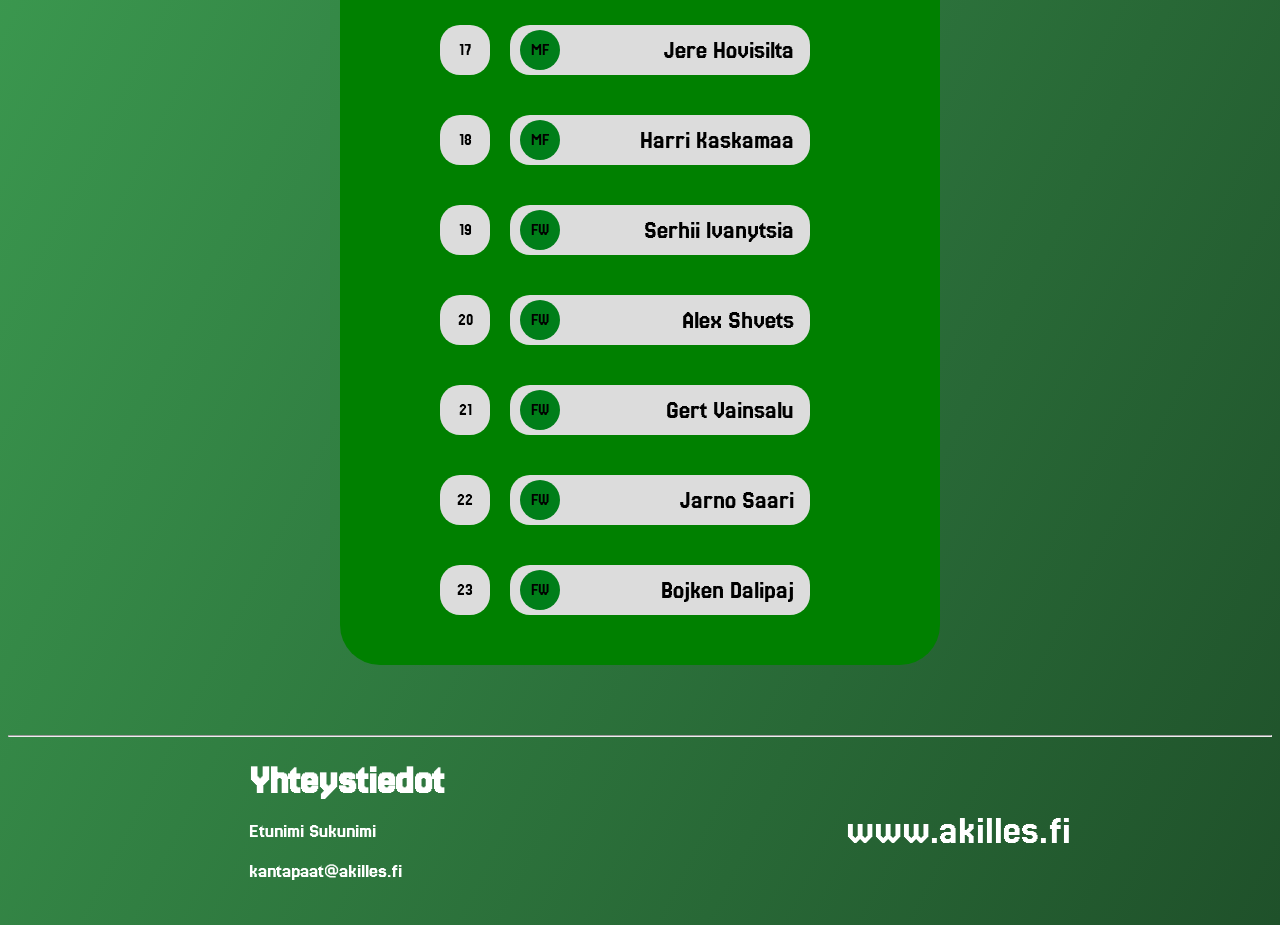
<file: html/joukkue.html>
<!DOCTYPE html>
<html lang="en">
  <head>
    <meta charset="UTF-8" />
    <meta name="viewport" content="width=device-width, initial-scale=1.0" />
    <title>Joukkue</title>
    
    <link rel="stylesheet" href="/css/joukkue.css">
    <link rel="stylesheet" href="/css/media.css">
    <link rel="preconnect" href="https://fonts.googleapis.com">
    <link rel="preconnect" href="https://fonts.gstatic.com" crossorigin>
    <link href="https://fonts.googleapis.com/css2?family=Fruktur:ital@0;1&family=Jersey+15&family=Jersey+25&display=swap" rel="stylesheet">
  </head>
  <body>
    <header>
        <div class="logo">
            <a href="index.html">
            <img src="/images/image 1.png" alt="Akilles Logo" class="logo_img">
            </a>
        </div>
        <div class="text">
            <h1 class="header__text1">Akilleen</h1>
            <h1 class="header__text2">Kantapäät</h1>
        </div>
        <div class="burger">
            <span></span>
            <span></span>
            <span></span>
        </div>
        
    </header>
    <hr class="hr hr_header">
        <main class="main">
            <h1>
                Joukkue
            </h1>

            <div class="squad">
                <div class="player">
                    <div class="number"><p>1</p></div>
                    <div class="Player-info">
                        <div class="position goalkeeper"><p>GK</p></div>
                        <span>Serkan Kafali</span>
                    </div>
                </div>

                <div class="player">
                    <div class="number"><p>2</p></div>
                    <div class="Player-info">
                        <div class="position"><p>DF</p></div>
                        <span>Joel Kunnas</span>
                    </div>
                </div>

                <div class="player">
                    <div class="number"><p>4</p></div>
                    <div class="Player-info">
                        <div class="position"><p>DF</p></div>
                        <span>Vili Turpeinen</span>
                    </div>
                </div>

                <div class="player">
                    <div class="number"><p>5</p></div>
                    <div class="Player-info">
                        <div class="position"><p>DF</p></div>
                        <span>Abdi Sahbi</span>
                    </div>
                </div>

                <div class="player">
                    <div class="number"><p>6</p></div>
                    <div class="Player-info">
                        <div class="position"><p>DF</p></div>
                        <span>Niklas</span>
                    </div>
                </div>

                <div class="player">
                    <div class="number"><p>7</p></div>
                    <div class="Player-info">
                        <div class="position"><p>DF</p></div>
                        <span>Markus Boman</span>
                    </div>
                </div>

                <div class="player">
                    <div class="number"><p>8</p></div>
                    <div class="Player-info">
                        <div class="position"><p>DF</p></div>
                        <span>Sampo Putkonen</span>
                    </div>
                </div>

                <div class="player">
                    <div class="number"><p>9</p></div>
                    <div class="Player-info">
                        <div class="position"><p>DF</p></div>
                        <span>Johnny Grönroos</span>
                    </div>
                </div>

                <div class="player">
                    <div class="number"><p>10</p></div>
                    <div class="Player-info">
                        <div class="position"><p>MF</p></div>
                        <span>Khalid Hussein</span>
                    </div>
                </div>

                <div class="player">
                    <div class="number"><p>11</p></div>
                    <div class="Player-info">
                        <div class="position"><p>MF</p></div>
                        <span>Mika Toivari</span>
                    </div>
                </div>

                <div class="player">
                    <div class="number"><p>12</p></div>
                    <div class="Player-info">
                        <div class="position"><p>MF</p></div>
                        <span>Henri Hållfast</span>
                    </div>
                </div>

                <div class="player">
                    <div class="number"><p>13</p></div>
                    <div class="Player-info">
                        <div class="position"><p>MF</p></div>
                        <span>Stas Baklanov</span>
                    </div>
                </div>

                <div class="player">
                    <div class="number"><p>14</p></div>
                    <div class="Player-info">
                        <div class="position"><p>MF</p></div>
                        <span>Victor Kellgren</span>
                    </div>
                </div>

                <div class="player">
                    <div class="number"><p>15</p></div>
                    <div class="Player-info">
                        <div class="position"><p>MF</p></div>
                        <span>Tommi Kaunismäki</span>
                    </div>
                </div>

                <div class="player">
                    <div class="number"><p>16</p></div>
                    <div class="Player-info">
                        <div class="position"><p>MF</p></div>
                        <span>Ville Hemmilä</span>
                    </div>
                </div>

                <div class="player">
                    <div class="number"><p>17</p></div>
                    <div class="Player-info">
                        <div class="position"><p>MF</p></div>
                        <span>Jere Hovisilta</span>
                    </div>
                </div>

                <div class="player">
                    <div class="number"><p>18</p></div>
                    <div class="Player-info">
                        <div class="position"><p>MF</p></div>
                        <span>Harri Kaskamaa</span>
                    </div>
                </div>

                <div class="player">
                    <div class="number"><p>19</p></div>
                    <div class="Player-info">
                        <div class="position"><p>FW</p></div>
                        <span>Serhii Ivanytsia</span>
                    </div>
                </div>

                <div class="player">
                    <div class="number"><p>20</p></div>
                    <div class="Player-info">
                        <div class="position"><p>FW</p></div>
                        <span>Alex Shvets</span>
                    </div>
                </div>

                <div class="player">
                    <div class="number"><p>21</p></div>
                    <div class="Player-info">
                        <div class="position"><p>FW</p></div>
                        <span>Gert Vainsalu</span>
                    </div>
                </div>

                <div class="player">
                    <div class="number"><p>22</p></div>
                    <div class="Player-info">
                        <div class="position"><p>FW</p></div>
                        <span>Jarno Saari</span>
                    </div>
                </div>

                <div class="player">
                    <div class="number"><p>23</p></div>
                    <div class="Player-info">
                        <div class="position"><p>FW</p></div>
                        <span>Bojken Dalipaj</span>
                    </div>
                </div>
            </div>
        </main>
        


    <hr class="hr hr_footer">
    <footer>
        <ul>
            <h4>Yhteystiedot</h4>
            <li>
                Etunimi Sukunimi
            </li>
            <li>
                kantapaat@akilles.fi
            </li>
        </ul>
        <a href="#">www.akilles.fi</a>
    </footer>

    <script>
        var burger = document.querySelector('.burger');

        burger.addEventListener('click', () => {
            burger.classList.toggle('active');
        })
    </script>
  </body>
</html>
</file>
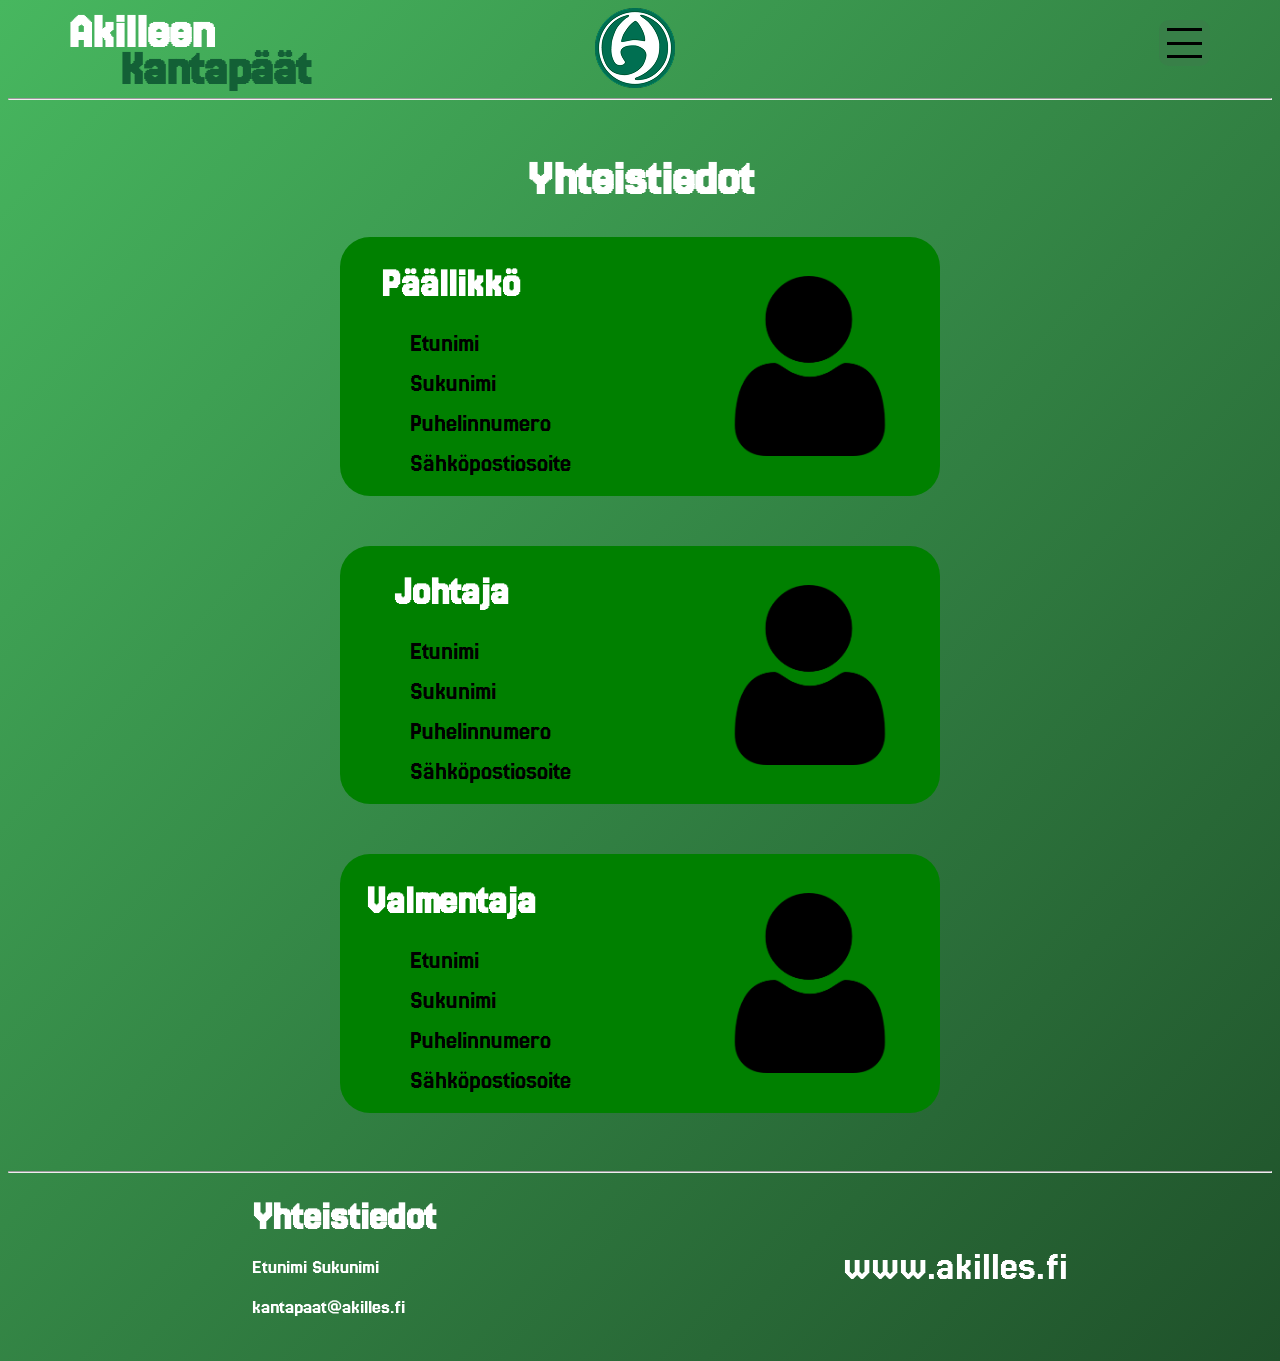
<file: html/kontakti.html>
<!DOCTYPE html>
<html lang="en">
<head>
    <meta charset="UTF-8">
    <meta name="viewport" content="width=device-width, initial-scale=1.0">
    <title>Document</title>
    <link rel="stylesheet" href="/css/kontakti.css">
    <link rel="stylesheet" href="/css/media.css">
    <link rel="preconnect" href="https://fonts.googleapis.com">
    <link rel="preconnect" href="https://fonts.gstatic.com" crossorigin>
    <link href="https://fonts.googleapis.com/css2?family=Fruktur:ital@0;1&family=Jersey+15&family=Jersey+25&display=swap" rel="stylesheet">
</head>
<body>
    <header>
        <div class="logo">
            <a href="index.html">
            <img src="/images/image 1.png" alt="Akilles Logo" class="logo_img">
            </a>
        </div>
        <div class="text">
            <h1 class="header__text1">Akilleen</h1>
            <h1 class="header__text2">Kantapäät</h1>
        </div>
        <div class="burger">
            <span></span>
            <span></span>
            <span></span>
        </div>
        
    </header>
    <hr class="hr hr_header">

    <main class="main">

        <div class="container">

            <h1 class="main_text">Yhteistiedot</h1>

            <div class="cards">
                <div class="card">
                    <div class="card__info">
                        <div class="card__h1">
                            <h1>Päällikkö</h1>
                        </div>
                        <div class="card__p">
                            <p>Etunimi</p>
                            <p>Sukunimi</p>
                            <p>Puhelinnumero</p>
                            <p>Sähköpostiosoite</p>
                        </div>
                    </div>
                    <div class="card__foto">
                        <img src="/images/image 2.png" alt="Foto" class="card_img">
                    </div>
                </div>
                <div class="card">
                    <div class="card__info">
                        <div class="card__h1">
                            <h1>Johtaja</h1>
                        </div>
                        <div class="card__p">
                            <p>Etunimi</p>
                            <p>Sukunimi</p>
                            <p>Puhelinnumero</p>
                            <p>Sähköpostiosoite</p>
                        </div>
                    </div>
                    <div class="card__foto">
                        <img src="/images/image 2.png" alt="Foto" class="card_img">
                    </div>
                </div>
                <div class="card">
                    <div class="card__info">
                        <div class="card__h1">
                            <h1>Valmentaja</h1>
                        </div>
                        <div class="card__p">
                            <p>Etunimi</p>
                            <p>Sukunimi</p>
                            <p>Puhelinnumero</p>
                            <p>Sähköpostiosoite</p>
                        </div>
                    </div>
                    <div class="card__foto">
                        <img src="/images/image 2.png" alt="Foto" class="card_img">
                    </div>
                </div>
            </div>

        </div>

        


    </main>


    <hr>
    <footer>
        <ul>
            <h4>Yhteistiedot</h2>
            <li>
                Etunimi Sukunimi
            </li>
            <li>
                kantapaat@akilles.fi
            </li>
        </ul>
        <a href="#">www.akilles.fi</a>
    </footer>

    <script>
        var burger = document.querySelector('.burger');

        burger.addEventListener('click', () => {
            burger.classList.toggle('active');
        })
    </script>
</body>
</html>
</file>
<file: css/style.css>
* {
    box-sizing: border-box;
}

body {
    background: linear-gradient(to bottom right, #47B75F, #1F512A );
    font-family: "Jersey 25", system-ui;
}


.jersey-25-regular {
  font-family: "Jersey 25", sans-serif;
  font-weight: 200;
  font-style: normal;
}


.hr {
    max-width: 1400px;
}

header {
    max-height: 160px;
    display: flex;
    justify-content: flex-start;
    margin-bottom: -20px;
}

.logo {
    margin-left: 45px;
    position: absolute;
    left: 43%;
}


.text {
    margin-left: 60px;
    margin-top: -15px;
}

.header__text1 {
    color: white;
    position: relative;
    top: -20px;
}

.header__text2 {
    color: #136036;
    position: absolute;
    top: 10px;
    left: 120px;
}

.burger {
    background-color: #388048;
    width: 35px;
    height: 30px;
    display: flex;
    flex-direction: column;
    justify-content: space-between;
    cursor: pointer;
    padding: 8px;
    box-sizing: content-box;
    border-radius: 10px;
    position: absolute;
    right: 70px;
    top: 20px;
    transition: all 0.3s ease;
}

.burger:hover {
    background-color: #2e6e3c;
    box-shadow: 1px 1px 10px black ;
}

.burger span {
    display: block;
    background-color: black;
    width: 100%;
    height: 3px;
    transition: all 0.3s ease-in-out;
}

.burger.active span:nth-child(1) {
    transform: translateY(13.5px) rotate(45deg);
}

.burger.active span:nth-child(2) {
    opacity: 0;
}

.burger.active span:nth-child(3) {
    transform: translateY(-13.5px) rotate(-45deg);
}



h1, h2 {
    
    display: flex;
    justify-content: center;
    align-items: center;
    color: #fff;
    font-size: 50px;
}

h2 {
    margin-top: 120px;
}

.info {
    display: flex;
    flex-direction: column;
    justify-content: center;
    align-items: center;
    color: #fff;
    font-size: 32px;
}

.info p {
    text-align: center;
    max-width: 700px;
    font-size: 28px;
}



/* GRIDS */

.grid {
    display: grid;
    grid-template-columns: repeat(2, 1fr);
    gap: 15px;
    width: 100%;
    max-width: 900px;
    margin: 0 auto;
}

.grid > div {
    position: relative;
    height: 200px;
    border-radius: 30px;
    overflow: hidden;

    background-size: cover;
    background-position: center;
    background-repeat: no-repeat;

    display: flex;
    justify-content: center;
    align-items: center;
}

.grid > div:first-child {
    grid-column: 1 / -1;
    height: 200px;
}

.card {
    background-color: white;
}

.card-1 {
    background: url(/Rectangle\ 5.png);
}

.card-2 {
    background: url(/Rectangle\ 6.png);
}

.card-3 {
    background: url(/Rectangle\ 7.png);
}

.card a {
    font-size: 50px;
    text-decoration: none;
    color: white;
    text-shadow: 3px 1px 2px black;
}






footer {
    display: flex;
    justify-content: space-around;
    align-items: center;
    color: white;
}

footer ul {
    list-style: none;
}

footer ul h2 {
    font-size: 32px;
    margin-bottom: 40px;
}

footer ul li {
    font-size: 20px;
    margin: 20px 0 20px 0
}

footer a {
    text-decoration: none;
    color: white;
    font-size: 40px;
}

.hr_footer {
    margin-top: 70px;
    max-width: 1800px;
}

footer h4 {
    font-size: 40px;
    margin: 0;
}
</file>
<file: css/media.css>
/* Общие адаптированные стили для экранов шириной до 768px */
@media (max-width: 768px) {
    /* --- Шапка (Header) --- */
    header {
        position: relative;
        flex-direction: column;
        align-items: flex-start;
        max-height: none;
        padding: 15px;
    }

    .logo {
        position: static;
        margin-left: 45%;
        margin-bottom: 10px;
    }

    .text {
        margin-left: -30px;
        margin-top: -120px;
    }

    .header__text1 {
        position: static;
    }

    .header__text2 {
        position: static;
        margin-top: -20px;
        margin-left: 50px;
    }

    .burger {
        right: 20px;
        top: 15px;
    }

    /* --- Заголовки и общие блоки --- */
    h1, h2 {
        font-size: 32px;
        padding: 0 10px;
        text-align: center;
    }

    h2 {
        margin-top: 60px;
    }

    main, .main {
        width: 100%;
        max-width: 500px;
        display: flex;
        flex-direction: column;
        margin: 0 auto;
        padding: 0 15px;
    }

    .container {
        width: 100%;
        max-width: 100%;
    }

    .info {
        font-size: 24px;
        padding: 0 15px;
    }

    .info p {
        font-size: 20px;
        max-width: 100%;
    }

    /* --- Сетка (Grid) --- */
    .grid {
        grid-template-columns: 1fr;
        padding: 0 15px;
    }

    .grid > div, 
    .grid > div:first-child {
        height: 130px;
    }

    /* --- Страница Цен (hinnasto.css) и Контактов (kontakti.css) --- */
    .card {
        width: 100%;
        max-width: 100%;
        box-sizing: border-box;
    }

    /* Контакты (kontakti.css) */
    .card {
        flex-direction: column;
        max-height: none;
        padding: 20px;
        align-items: center;
        text-align: center;
    }

    .card__h1 {
        margin-left: 0;
    }

    .card__p {
        margin-left: 0;
        padding-bottom: 15px;
    }

    .card .card__foto img {
        max-width: 140px;
    }

    .card a {
        font-size: 32px;
    }

    /* --- Страница Команды (joukkue.css) --- */
    .squad {
        width: 100%;
        padding: 20px;
        align-items: center;
        border-radius: 25px;
    }

    .player {
        width: 100%;
        justify-content: center;
        gap: 10px;
    }

    .Player-info {
        width: 100%;
        max-width: 260px;
    }

    /* --- Подвал (Footer) --- */
    footer {
        flex-direction: column;
        text-align: center;
        gap: 30px;
        padding: 20px 10px;
    }

    footer ul {
        padding: 0;
    }

    footer ul h2 {
        font-size: 26px;
        margin-bottom: 20px;
    }

    footer ul li {
        font-size: 18px;
        margin: 10px 0;
    }

    footer a, 
    footer h4 {
        font-size: 28px;
    }
}

/* Мобильные устройства (до 480px) */
@media (max-width: 480px) {
    h1, h2 {
        font-size: 26px;
    }

    .text {
        margin-top: -90px;
    }

    .logo img {
        width: 60px;
        margin-top: -10px;
    }

    .grid > div, 
    .grid > div:first-child {
        height: 100px;
    }

    .card a {
        font-size: 24px;
    }

    .squad {
        padding: 15px 10px;
    }

    .Player-info {
        max-width: 220px;
    }

    .Player-info span {
        font-size: 20px;
    }
}
</file>
<file: css/hinnasto.css>
* {
    box-sizing: border-box;
}

body {
    background: linear-gradient(to bottom right, #47B75F, #1F512A );
    font-family: "Jersey 25", system-ui;
}


.jersey-25-regular {
  font-family: "Jersey 25", sans-serif;
  font-weight: 200;
  font-style: normal;
}


.hr {
    max-width: 1400px;
}

header {
    max-height: 160px;
    display: flex;
    justify-content: flex-start;
    margin-bottom: -20px;
}

.logo {
    margin-left: 45px;
    position: absolute;
    left: 43%;
    display: flex;
    justify-content: center;
    align-items: center;
}


.text {
    margin-left: 60px;
    margin-top: -15px;
}

.header__text1 {
    color: white;
    position: relative;
    top: -20px;
}

.header__text2 {
    color: #136036;
    position: absolute;
    top: 10px;
    left: 120px;
}

.burger {
    background-color: #388048;
    width: 35px;
    height: 30px;
    display: flex;
    flex-direction: column;
    justify-content: space-between;
    cursor: pointer;
    padding: 8px;
    box-sizing: content-box;
    border-radius: 10px;
    position: absolute;
    right: 70px;
    top: 20px;
    transition: all 0.3s ease;
}

.burger:hover {
    background-color: #2e6e3c;
    box-shadow: 1px 1px 10px black ;
}

.burger span {
    display: block;
    background-color: black;
    width: 100%;
    height: 3px;
    transition: all 0.3s ease-in-out;
}

.burger.active span:nth-child(1) {
    transform: translateY(13.5px) rotate(45deg);
}

.burger.active span:nth-child(2) {
    opacity: 0;
}

.burger.active span:nth-child(3) {
    transform: translateY(-13.5px) rotate(-45deg);
}

h1, h2 {
    
    display: flex;
    justify-content: center;
    align-items: center;
    color: #fff;
    font-size: 50px;
}

h2 {
    margin-top: 120px;
}

/* MAIN */


.main {
    display: flex;
    flex-direction: column;
    align-items: center;
}

.container {
    max-width: 700px;
    display: flex;
    justify-content: center;
    align-items: center;
}


.card {
    background-color: green;
    border-radius: 30px;
    width: 600px;
    margin-bottom: 40px;
}

.card__title h1 {
    font-size: 40px;
}

.card_desctiption {
    text-align: center;
}

.card_desctiption p {
    font-size: 25px;

}

.card__price h2 {
    margin-top: 40px;
}

.card__price h2 {
    font-family: Arial, Helvetica, sans-serif;
    font-weight: 800;
}



/* Footer */

footer {
    display: flex;
    justify-content: space-around;
    align-items: center;
    color: white;
}

footer ul {
    list-style: none;
}

footer ul h2 {
    font-size: 32px;
    margin-bottom: 40px;
}

footer ul li {
    font-size: 20px;
    margin: 20px 0 20px 0
}

footer a {
    text-decoration: none;
    color: white;
    font-size: 40px;
}

.hr_footer {
    margin-top: 70px;
    max-width: 1800px;
}

footer h4 {
    font-size: 40px;
    margin: 0;
}
</file>
<file: css/joukkue.css>
* {
    box-sizing: border-box;
}

body {
    background: linear-gradient(to bottom right, #47B75F, #1F512A );
    font-family: "Jersey 25", system-ui;
}


.jersey-25-regular {
  font-family: "Jersey 25", sans-serif;
  font-weight: 200;
  font-style: normal;
}


.hr {
    max-width: 1400px;
}

header {
    max-height: 160px;
    display: flex;
    justify-content: flex-start;
    margin-bottom: -20px;
}

.logo {
    margin-left: 45px;
    position: absolute;
    left: 43%;
    display: flex;
    justify-content: center;
    align-items: center;
}


.text {
    margin-left: 60px;
    margin-top: -15px;
}

.header__text1 {
    color: white;
    position: relative;
    top: -20px;
}

.header__text2 {
    color: #136036;
    position: absolute;
    top: 10px;
    left: 120px;
}

.burger {
    background-color: #388048;
    width: 35px;
    height: 30px;
    display: flex;
    flex-direction: column;
    justify-content: space-between;
    cursor: pointer;
    padding: 8px;
    box-sizing: content-box;
    border-radius: 10px;
    position: absolute;
    right: 70px;
    top: 20px;
    transition: all 0.3s ease;
}

.burger:hover {
    background-color: #2e6e3c;
    box-shadow: 1px 1px 10px black ;
}

.burger span {
    display: block;
    background-color: black;
    width: 100%;
    height: 3px;
    transition: all 0.3s ease-in-out;
}

.burger.active span:nth-child(1) {
    transform: translateY(13.5px) rotate(45deg);
}

.burger.active span:nth-child(2) {
    opacity: 0;
}

.burger.active span:nth-child(3) {
    transform: translateY(-13.5px) rotate(-45deg);
}

h1, h2 {
    
    display: flex;
    justify-content: center;
    align-items: center;
    color: #fff;
    font-size: 50px;
}

h2 {
    margin-top: 120px;
}



.main {
    display: flex;
    flex-direction: column;
    align-items: center;
}

.squad {
    width: 600px;
    height: auto;
    display: flex;
    flex-direction: column;
    align-items: start;
    background-color: green;
    padding: 30px 100px 30px 100px;
    border-radius: 40px;
}

.player {
    display: flex;
    justify-content: space-between;
    align-items: center;
    padding-top: 20px;
    padding-bottom: 20px;
}

.number {
    background-color: rgb(220, 220, 220);
    display: flex;
    justify-content: center;
    align-items: center;
    width: 50px;
    height: 50px;
    border-radius: 20px;
    margin-right: 20px;
}

.Player-info {
    width: 300px;
    height: 50px;
    display: flex;
    justify-content: space-between;
    align-items: center;
    gap: 10px;
    background-color: rgb(220, 220, 220);
    border-radius: 20px;
    padding-right: 12px;
}

.position {
    position: relative;
    background-color: #007E19;
    width: 40px;
    height: 40px;
    border-radius: 50%;
    display: flex;
    justify-content: center;
    align-items: center;
    margin-left: 10px;
    flex-shrink: 0;
}

.Player-info span {
    font-size: 25px;
    position: static;
    margin-left: auto;
    margin-right: 4px;
}

.goalkeeper {
    background-color: #F47600;
}


/* Footer */

footer {
    display: flex;
    justify-content: space-around;
    align-items: center;
    color: white;
}

footer ul {
    list-style: none;
}

footer ul h2 {
    font-size: 32px;
    margin-bottom: 40px;
}

footer ul li {
    font-size: 20px;
    margin: 20px 0 20px 0
}

footer a {
    text-decoration: none;
    color: white;
    font-size: 40px;
}

.hr_footer {
    margin-top: 70px;
    max-width: 1800px;
}

footer h4 {
    font-size: 40px;
    margin: 0;
}
</file>
<file: css/kontakti.css>
* {
    box-sizing: border-box;
}

body {
    background: linear-gradient(to bottom right, #47B75F, #1F512A );
    font-family: "Jersey 25", system-ui;
}


.jersey-25-regular {
  font-family: "Jersey 25", sans-serif;
  font-weight: 200;
  font-style: normal;
}


.hr {
    max-width: 1400px;
}

header {
    max-height: 160px;
    display: flex;
    justify-content: flex-start;
    margin-bottom: -20px;
}

.logo {
    margin-left: 45px;
    position: absolute;
    left: 43%;
    display: flex;
    justify-content: center;
    align-items: center;
}


.text {
    margin-left: 60px;
    margin-top: -15px;
}

.header__text1 {
    color: white;
    position: relative;
    top: -20px;
}

.header__text2 {
    color: #136036;
    position: absolute;
    top: 10px;
    left: 120px;
}

.burger {
    background-color: #388048;
    width: 35px;
    height: 30px;
    display: flex;
    flex-direction: column;
    justify-content: space-between;
    cursor: pointer;
    padding: 8px;
    box-sizing: content-box;
    border-radius: 10px;
    position: absolute;
    right: 70px;
    top: 20px;
    transition: all 0.3s ease;
}

.burger:hover {
    background-color: #2e6e3c;
    box-shadow: 1px 1px 10px black ;
}

.burger span {
    display: block;
    background-color: black;
    width: 100%;
    height: 3px;
    transition: all 0.3s ease-in-out;
}

.burger.active span:nth-child(1) {
    transform: translateY(13.5px) rotate(45deg);
}

.burger.active span:nth-child(2) {
    opacity: 0;
}

.burger.active span:nth-child(3) {
    transform: translateY(-13.5px) rotate(-45deg);
}

h1, h2 {
    
    display: flex;
    justify-content: center;
    align-items: center;
    color: #fff;
    font-size: 50px;
}

h2 {
    margin-top: 120px;
}


.main {
    display: flex;
    justify-content: center;
    margin-top: 20px;
}

.container {
    max-width: 1200px;
    display: flex;
    flex-direction: column;
    align-items: center;
}



.card {
    max-height: 660px;
    width: 600px;
    display: flex;
    justify-content: space-between;
    background-color: green;
    border-radius: 30px;
    padding: 0 40px 0 40px;
    margin-bottom: 50px;
}

.card__h1 {
    margin-left: -50px;
    margin-bottom: 10px;
}

.card__h1 h1{
    font-size: 40px;
    
}

.card__p {
    margin-left: 30px;
    padding-bottom: 30px;
    
}

.card__p p {
    font-size: 25px;
    margin-bottom: -10px; 
}

.card .card__foto {
    display: flex;
    justify-content: center;
    align-items: center;
}

.card .card__foto img{
    max-width: 180px;
}









/* Footer */

footer {
    display: flex;
    justify-content: space-around;
    align-items: center;
    color: white;
}

footer ul {
    list-style: none;
}

footer ul h2 {
    font-size: 32px;
    margin-bottom: 40px;
}

footer ul li {
    font-size: 20px;
    margin: 20px 0 20px 0
}

footer a {
    text-decoration: none;
    color: white;
    font-size: 40px;
}

.hr_footer {
    margin-top: 70px;
    max-width: 1800px;
}

footer h4 {
    font-size: 40px;
    margin: 0;
}
</file>
